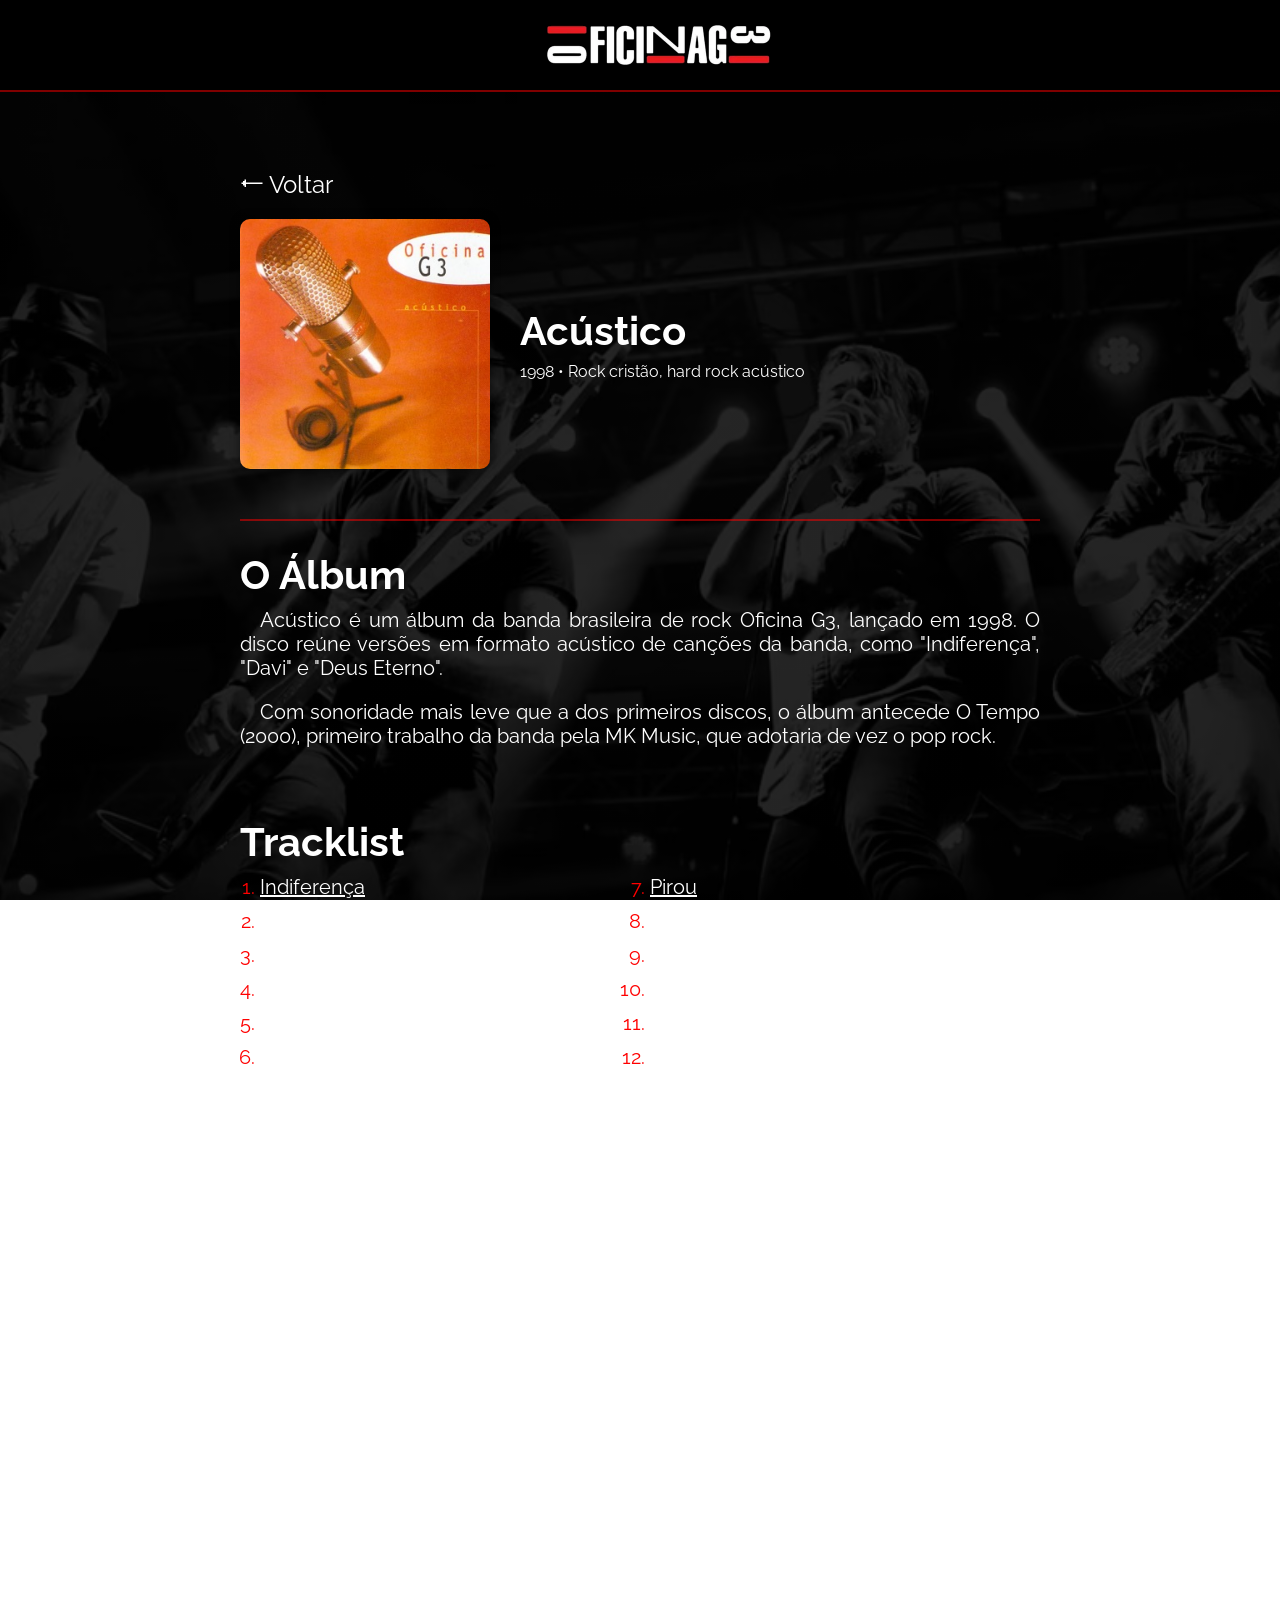
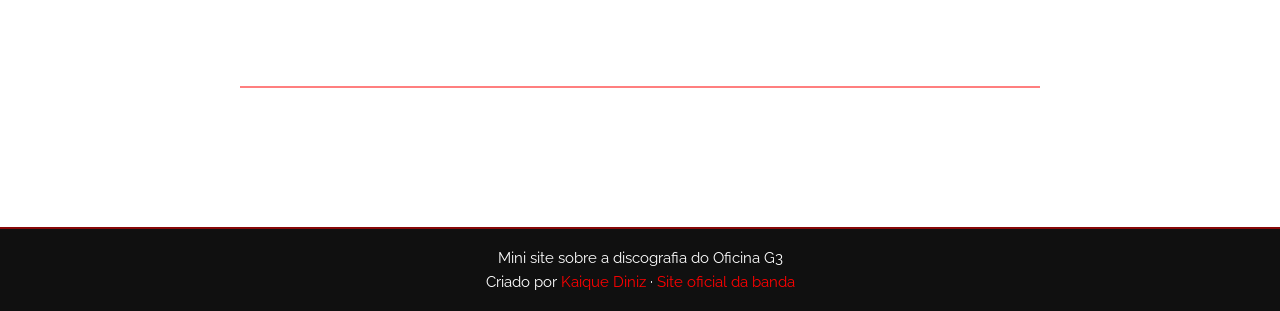
<file: pages/acustico.html>
<!DOCTYPE html>
<html lang="pt-br">

<head>
    <meta charset="UTF-8">
    <meta name="viewport" content="width=device-width, initial-scale=1.0">
    <meta name="description" content="Acústico (1998) - Oficina G3: sobre o álbum, tracklist e links para ouvir no Spotify e Apple Music.">
    <title>Acústico - Oficina G3</title>
    <link rel="icon" href="../images/logo.png">
    <link rel="stylesheet" href="../style/style.css">
</head>

<body>
    <header>
        <a href="../index.html"><img src="../images/logo.png" alt="logo"></a>
    </header>

    <main>
        <article>
            <section>
                <a href="../index.html" class="botao-voltar">⭠ Voltar</a>
                <div id="hero" class="hero">
                    <img src="../images/acustico-image.jpg" alt="Capa do álbum Acústico">
                    <div class="textos">
                        <h1>Acústico</h1>
                        <p>1998 • Rock cristão, hard rock acústico</p>
                    </div>
                </div>
                <hr>
            </section>

            <section id="descricao" class="descricao">
                <h2>O Álbum</h2>
                <div class="textos">
                    <p>Acústico é um álbum da banda brasileira de rock Oficina G3, lançado em 1998. O disco reúne versões em formato acústico de canções da banda, como "Indiferença", "Davi" e "Deus Eterno".</p>
                    <p>Com sonoridade mais leve que a dos primeiros discos, o álbum antecede O Tempo (2000), primeiro trabalho da banda pela MK Music, que adotaria de vez o pop rock.</p>
                </div>
            </section>

            <section id="tracklist" class="tracklist">
                <h2>Tracklist</h2>
                <ol>
                    <li>Indiferença</li>
                    <li>Quem</li>
                    <li>Davi</li>
                    <li>Naves Imperiais</li>
                    <li>Mi Pastor</li>
                    <li>Autor da Vida</li>
                    <li>Pirou</li>
                    <li>Espelhos Mágicos</li>
                    <li>Profecias</li>
                    <li>Más Que Vencedores</li>
                    <li>Cante</li>
                    <li>Deus Eterno</li>
                </ol>
            </section>

            <section id="streamings" class="streamings">
                <h2>Ouça Agora</h2>
                <div class="iframes">
                    <iframe data-testid="embed-iframe" style="border-radius:12px; padding: 20px;"
                        src="https://open.spotify.com/embed/album/4ID3vugS3zMmytBek4WxYV?utm_source=generator"
                        width="330px" height="450px" frameBorder="0" allowfullscreen=""
                        allow="autoplay; clipboard-write; encrypted-media; fullscreen; picture-in-picture"
                        loading="lazy"></iframe>
                    <iframe allow="autoplay *; encrypted-media *; fullscreen *; clipboard-write" frameborder="0"
                        height="450px"
                        style="width:100%;max-width:330px;overflow:hidden;border-radius:10px; padding: 20px;"
                        sandbox="allow-forms allow-popups allow-same-origin allow-scripts allow-storage-access-by-user-activation allow-top-navigation-by-user-activation"
                        src="https://embed.music.apple.com/br/album/ac%C3%BAstico/1360433439"></iframe>
                </div>
            </section>

            <nav class="navegacao" aria-label="Navegar entre álbuns">
                <a href="indiferenca.html">⭠ Indiferença</a>
                <a href="o-tempo.html">O Tempo ⭢</a>
            </nav>
        </article>
    </main>

    <footer>
        <p>Mini site sobre a discografia do Oficina G3</p>
        <p>Criado por <a href="https://github.com/kaiquednzz">Kaique Diniz</a> · <a target="_blank" rel="noopener" href="https://oficinag3.com.br">Site oficial da banda</a></p>
    </footer>
</body>

</html>
</file>
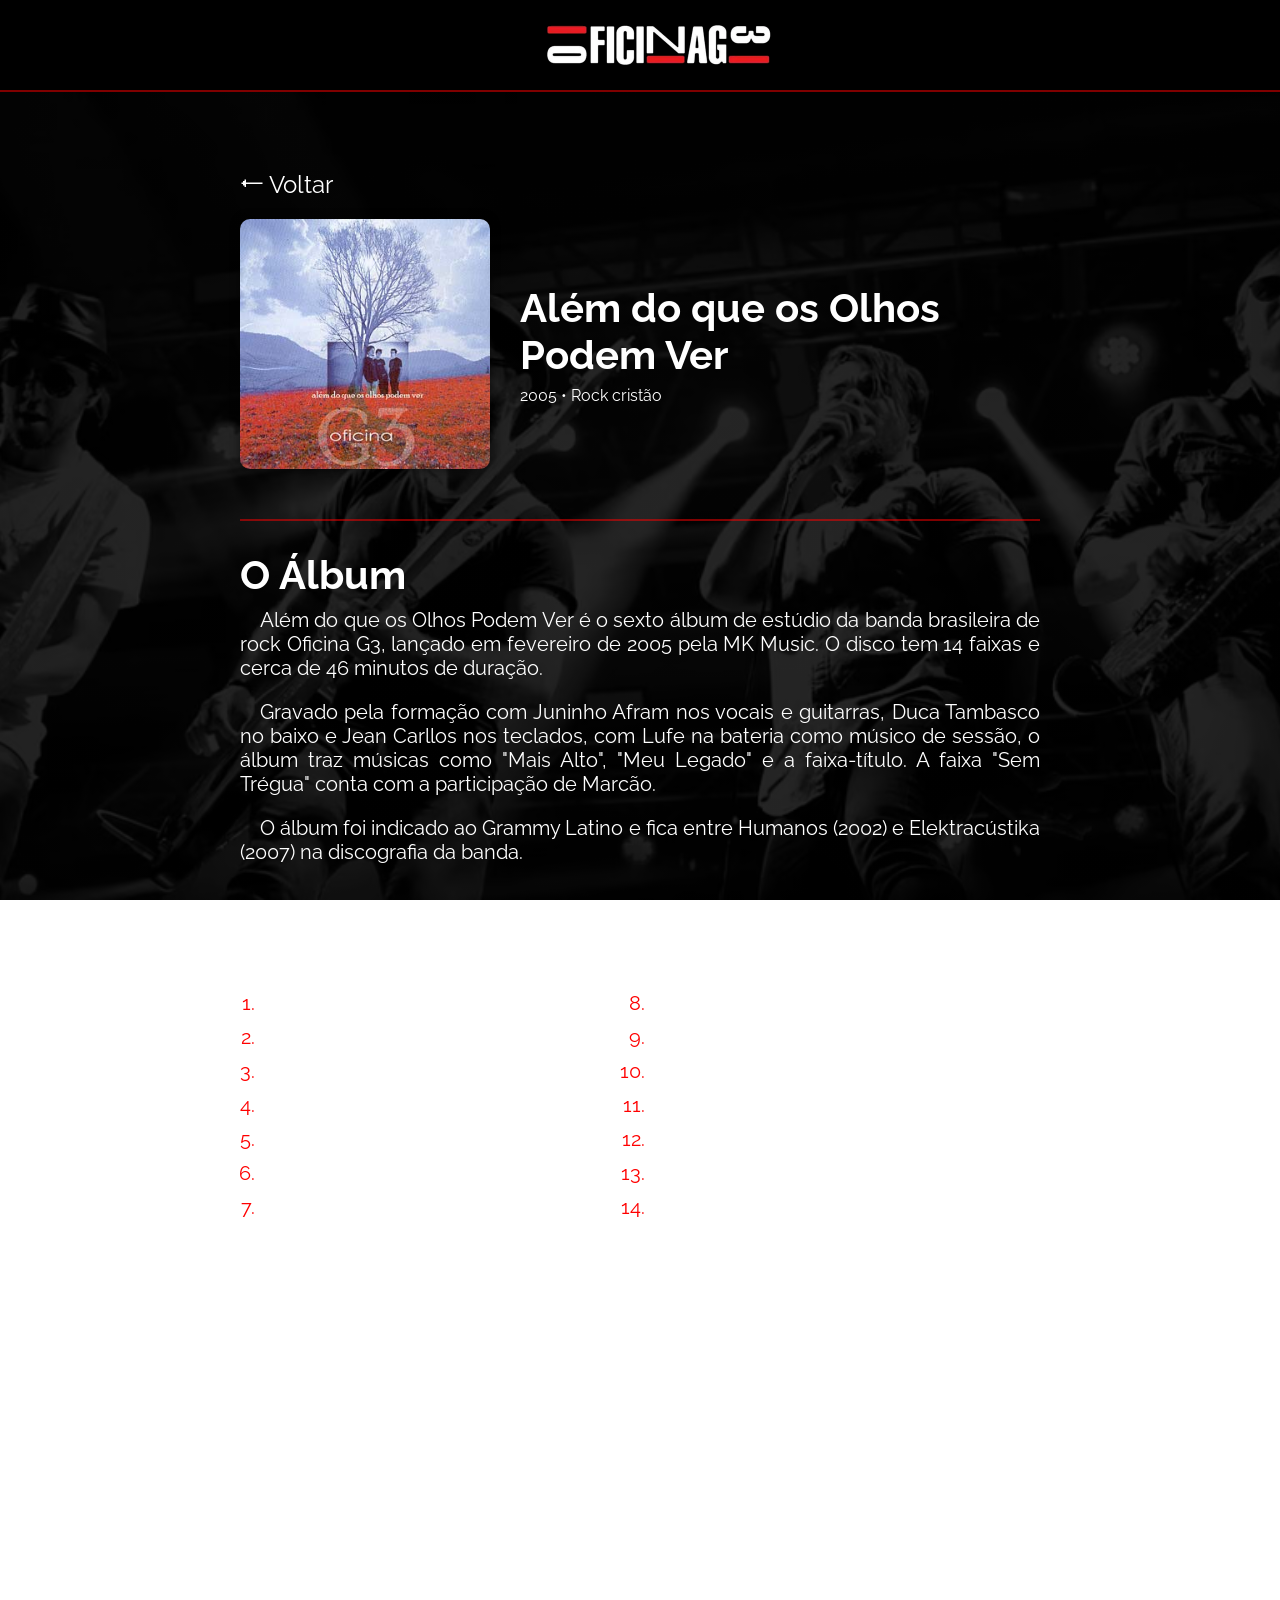
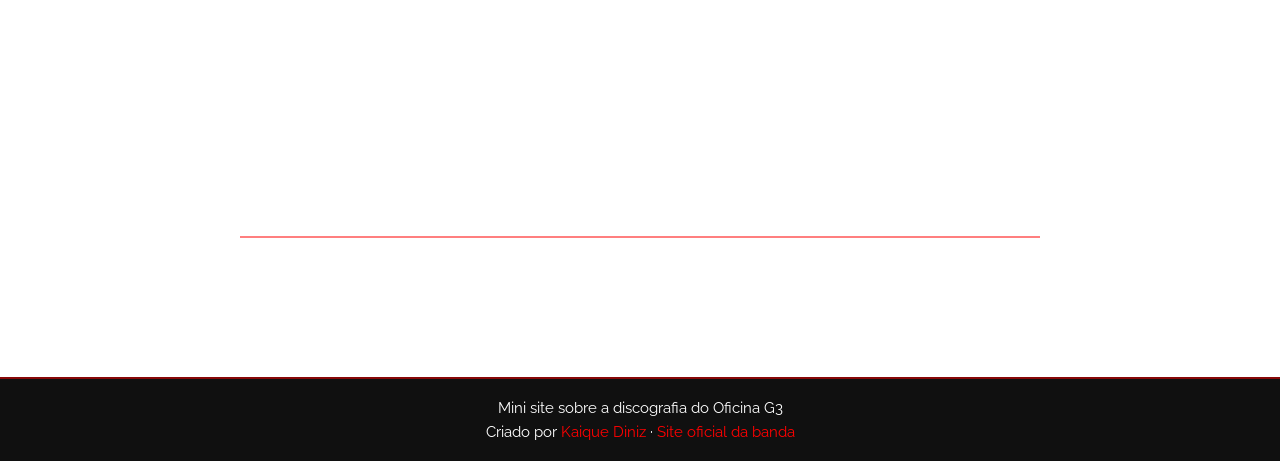
<file: pages/alem-do-que-os-olhos.html>
<!DOCTYPE html>
<html lang="pt-br">

<head>
    <meta charset="UTF-8">
    <meta name="viewport" content="width=device-width, initial-scale=1.0">
    <meta name="description" content="Além do que os Olhos Podem Ver (2005) - Oficina G3: sobre o álbum, tracklist e links para ouvir no Spotify e Apple Music.">
    <title>Além do que os Olhos Podem Ver - Oficina G3</title>
    <link rel="icon" href="../images/logo.png">
    <link rel="stylesheet" href="../style/style.css">
</head>

<body>
    <header>
        <a href="../index.html"><img src="../images/logo.png" alt="logo"></a>
    </header>

    <main>
        <article>
            <section>
                <a href="../index.html" class="botao-voltar">⭠ Voltar</a>
                <div id="hero" class="hero">
                    <img src="../images/alem-do-que-os-olhos-image.jpg" alt="Capa do álbum Além do que os Olhos Podem Ver">
                    <div class="textos">
                        <h1>Além do que os Olhos Podem Ver</h1>
                        <p>2005 • Rock cristão</p>
                    </div>
                </div>
                <hr>
            </section>

            <section id="descricao" class="descricao">
                <h2>O Álbum</h2>
                <div class="textos">
                    <p>Além do que os Olhos Podem Ver é o sexto álbum de estúdio da banda brasileira de rock Oficina G3, lançado em fevereiro de 2005 pela MK Music. O disco tem 14 faixas e cerca de 46 minutos de duração.</p>
                    <p>Gravado pela formação com Juninho Afram nos vocais e guitarras, Duca Tambasco no baixo e Jean Carllos nos teclados, com Lufe na bateria como músico de sessão, o álbum traz músicas como "Mais Alto", "Meu Legado" e a faixa-título. A faixa "Sem Trégua" conta com a participação de Marcão.</p>
                    <p>O álbum foi indicado ao Grammy Latino e fica entre Humanos (2002) e Elektracústika (2007) na discografia da banda.</p>
                </div>
            </section>

            <section id="tracklist" class="tracklist">
                <h2>Tracklist</h2>
                <ol>
                    <li>Introdução</li>
                    <li>Mais Alto</li>
                    <li>Réu ou Juiz</li>
                    <li>Meu Legado</li>
                    <li>Através da Porta</li>
                    <li>Além do que os Olhos Podem Ver</li>
                    <li>A Lição</li>
                    <li>O Fim é Só o Começo</li>
                    <li>Lugar Melhor</li>
                    <li>Amanhã</li>
                    <li>Sem Trégua</li>
                    <li>De Olhos Fechados</li>
                    <li>Ver Acontecer</li>
                    <li>Queria Te Dizer</li>
                </ol>
            </section>

            <section id="streamings" class="streamings">
                <h2>Ouça Agora</h2>
                <div class="iframes">
                    <iframe data-testid="embed-iframe" style="border-radius:12px; padding: 20px;"
                        src="https://open.spotify.com/embed/album/5gixMR2tl2rMH8RTknzUGX?utm_source=generator"
                        width="330px" height="450px" frameBorder="0" allowfullscreen=""
                        allow="autoplay; clipboard-write; encrypted-media; fullscreen; picture-in-picture"
                        loading="lazy"></iframe>
                    <iframe allow="autoplay *; encrypted-media *; fullscreen *; clipboard-write" frameborder="0"
                        height="450px"
                        style="width:100%;max-width:330px;overflow:hidden;border-radius:10px; padding: 20px;"
                        sandbox="allow-forms allow-popups allow-same-origin allow-scripts allow-storage-access-by-user-activation allow-top-navigation-by-user-activation"
                        src="https://embed.music.apple.com/br/album/al%C3%A9m-do-que-os-olhos-podem-ver/1287332246"></iframe>
                </div>
            </section>

            <nav class="navegacao" aria-label="Navegar entre álbuns">
                <a href="humanos.html">⭠ Humanos</a>
                <a href="elektracustica.html">Elektracustika ⭢</a>
            </nav>
        </article>
    </main>

    <footer>
        <p>Mini site sobre a discografia do Oficina G3</p>
        <p>Criado por <a href="https://github.com/kaiquednzz">Kaique Diniz</a> · <a target="_blank" rel="noopener" href="https://oficinag3.com.br">Site oficial da banda</a></p>
    </footer>
</body>

</html>
</file>
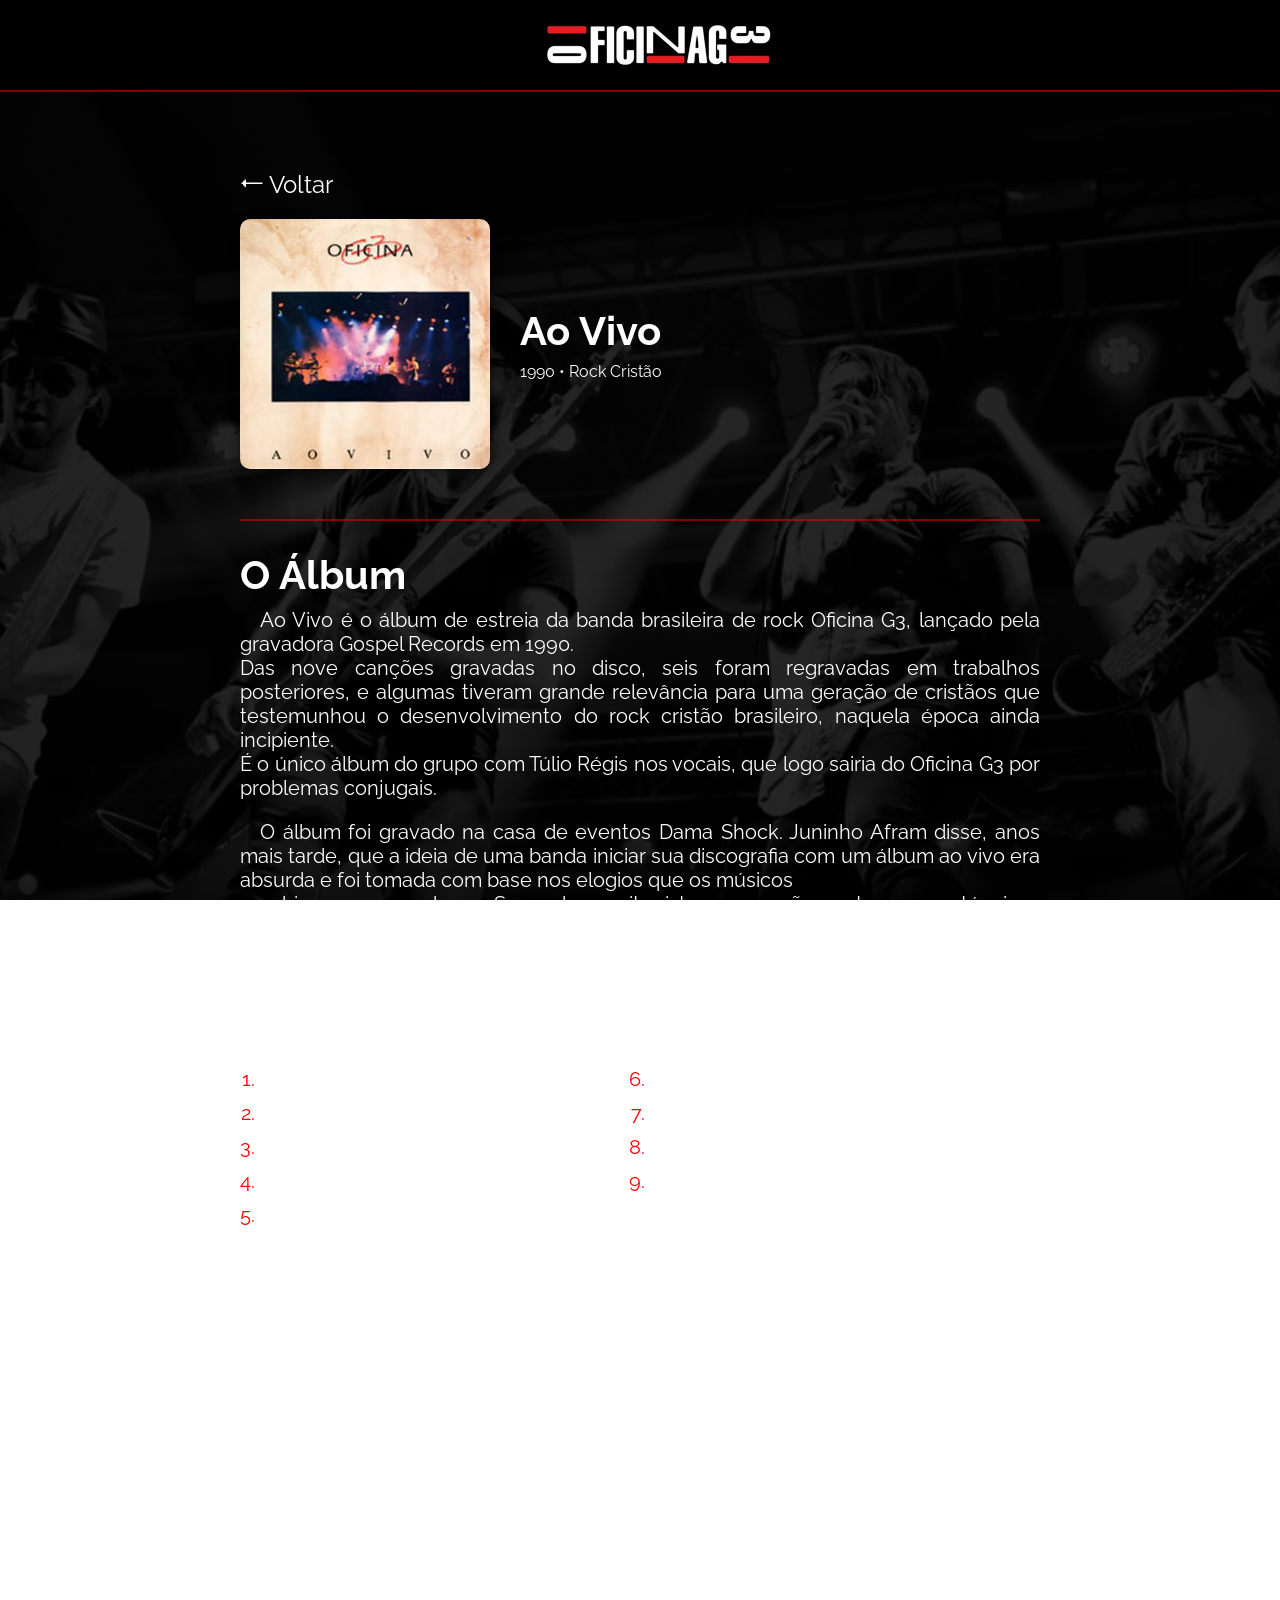
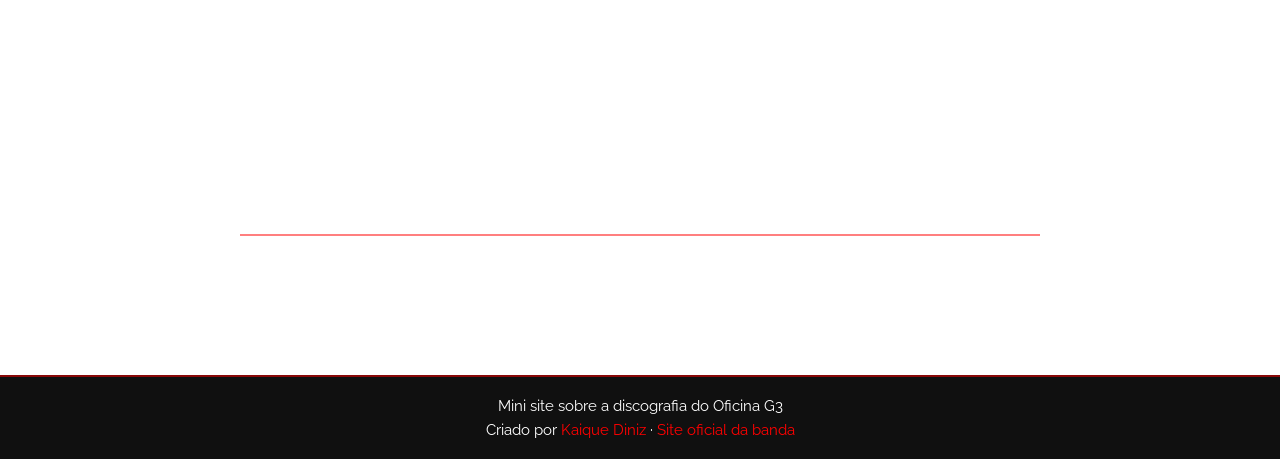
<file: pages/ao-vivo.html>
<!DOCTYPE html>
<html lang="pt-br">

<head>
    <meta charset="UTF-8">
    <meta name="viewport" content="width=device-width, initial-scale=1.0">
    <meta name="description" content="Ao Vivo (1990) - Oficina G3: sobre o álbum, tracklist e links para ouvir no Spotify e Apple Music.">
    <title>Ao Vivo</title>
    <link rel="icon" href="../images/logo.png">
    <link rel="stylesheet" href="../style/style.css">
</head>

<body>
    <header>
        <a href="../index.html"><img src="../images/logo.png" alt="logo"></a>
    </header>

    <main>
        <article>
            <section>
                <a href="../index.html" class="botao-voltar">⭠ Voltar</a>
                <div id="hero" class="hero">
                    <img src="../images/ao-vivo-image.jpg" alt="Capa do álbum Ao Vivo">
                    <div class="textos">
                        <h1>Ao Vivo</h1>
                        <p>1990 • Rock Cristão</p>
                    </div>
                </div>
                <hr>
            </section>

            <section id="descricao" class="descricao">
                <h2>O Álbum</h2>
                <div class="textos">
                    <p>
                        Ao Vivo é o álbum de estreia da banda brasileira de rock Oficina G3, lançado pela gravadora
                        Gospel
                        Records em 1990. <br> Das nove canções gravadas no disco, seis foram regravadas em trabalhos
                        posteriores, e algumas tiveram grande relevância para uma geração de cristãos que testemunhou o
                        desenvolvimento do rock cristão brasileiro, naquela época ainda incipiente. <br>
                        É o único álbum do grupo com Túlio Régis nos vocais, que logo sairia do Oficina G3 por problemas
                        conjugais.
                    </p>
                    <p>
                        O álbum foi gravado na casa de eventos Dama Shock. Juninho Afram disse, anos mais tarde, que a
                        ideia de uma banda iniciar sua discografia com um álbum ao vivo era absurda e foi tomada com
                        base nos elogios que os músicos <br> recebiam em seus shows. Segundo o guitarrista, a gravação
                        conteve erros técnicos que acabaram permanecendo em sua versão final.
                    </p>
                </div>
            </section>

            <section id="tracklist" class="tracklist">
                <h2>Tracklist</h2>
                <ol>
                    <li>Naves Imperiais</li>
                    <li>Farol</li>
                    <li>Bom É Louvar</li>
                    <li>Comunicação</li>
                    <li>Magia Alguma</li>
                    <li>Cante</li>
                    <li>Viver por Fé</li>
                    <li>Você Pirou</li>
                    <li>Parar e Pensar</li>
                </ol>
            </section>

            <section id="streamings" class="streamings">
                <h2>Ouça Agora</h2>
                <div class="iframes">
                    <iframe data-testid="embed-iframe" style="border-radius:12px; padding: 20px;"
                        src="https://open.spotify.com/embed/album/7ImoZWr79FRptD4nFBdzU3?utm_source=generator"
                        width="330px" height="450px" frameBorder="0" allowfullscreen=""
                        allow="autoplay; clipboard-write; encrypted-media; fullscreen; picture-in-picture"
                        loading="lazy"></iframe>
                    <iframe allow="autoplay *; encrypted-media *; fullscreen *; clipboard-write" frameborder="0"
                        height="450px"
                        style="width:100%;max-width:330px;overflow:hidden;border-radius:10px; padding: 20px;"
                        sandbox="allow-forms allow-popups allow-same-origin allow-scripts allow-storage-access-by-user-activation allow-top-navigation-by-user-activation"
                        src="https://embed.music.apple.com/br/album/ao-vivo/1535068015"></iframe>
                </div>
            </section>

            <nav class="navegacao" aria-label="Navegar entre álbuns">
                <span></span>
                <a href="nada-e-velho.html">Nada é Tão Novo, Nada é Tão Velho ⭢</a>
            </nav>
        </article>
    </main>

    <footer>
        <p>Mini site sobre a discografia do Oficina G3</p>
        <p>Criado por <a href="https://github.com/kaiquednzz">Kaique Diniz</a> · <a target="_blank" rel="noopener" href="https://oficinag3.com.br">Site oficial da banda</a></p>
    </footer>
</body>

</html>
</file>
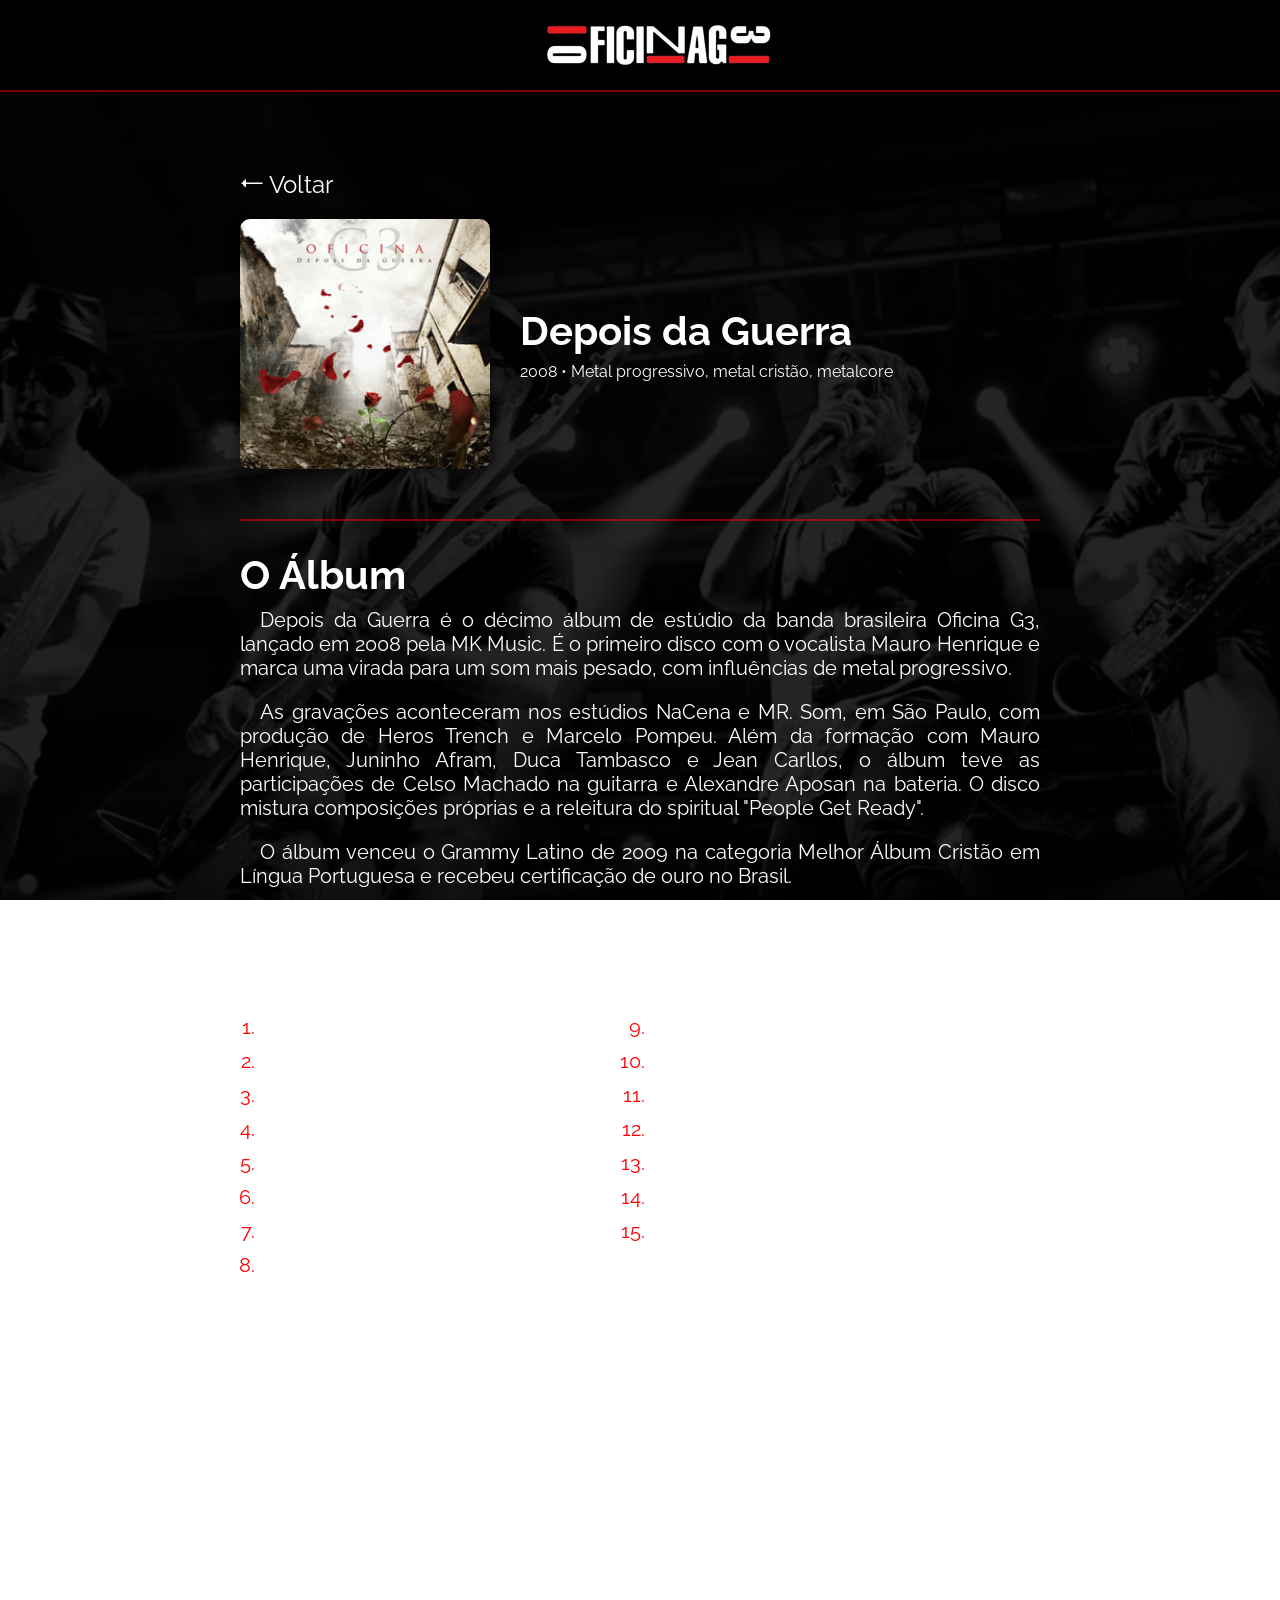
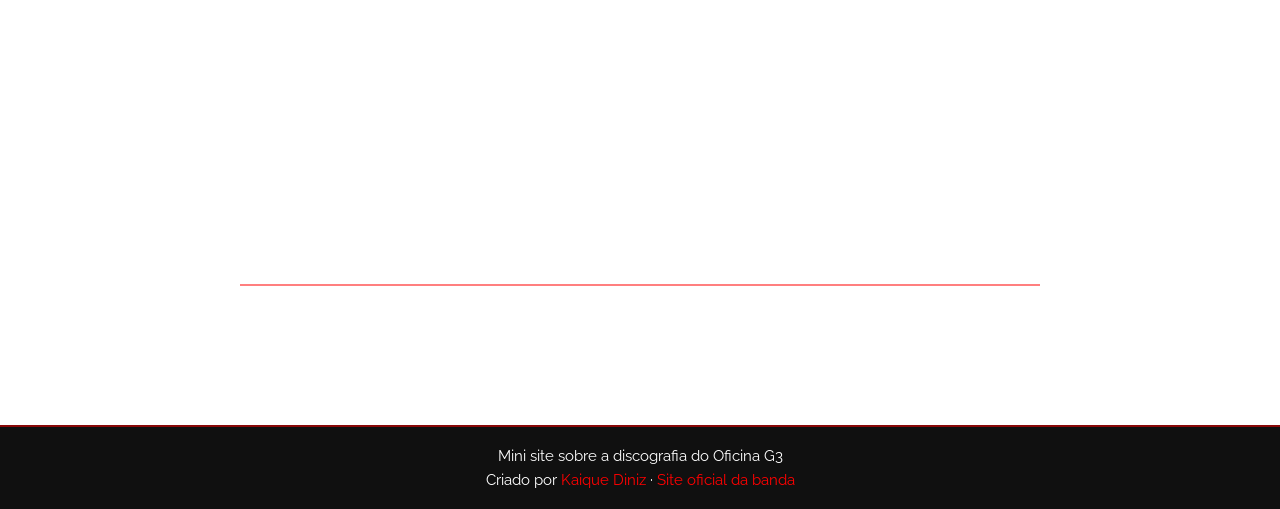
<file: pages/depois-da-guerra.html>
<!DOCTYPE html>
<html lang="pt-br">

<head>
    <meta charset="UTF-8">
    <meta name="viewport" content="width=device-width, initial-scale=1.0">
    <meta name="description" content="Depois da Guerra (2008) - Oficina G3: sobre o álbum, tracklist e links para ouvir no Spotify e Apple Music.">
    <title>Depois da Guerra - Oficina G3</title>
    <link rel="icon" href="../images/logo.png">
    <link rel="stylesheet" href="../style/style.css">
</head>

<body>
    <header>
        <a href="../index.html"><img src="../images/logo.png" alt="logo"></a>
    </header>

    <main>
        <article>
            <section>
                <a href="../index.html" class="botao-voltar">⭠ Voltar</a>
                <div id="hero" class="hero">
                    <img src="../images/depois-da-guerra-image.jpg" alt="Capa do álbum Depois da Guerra">
                    <div class="textos">
                        <h1>Depois da Guerra</h1>
                        <p>2008 • Metal progressivo, metal cristão, metalcore</p>
                    </div>
                </div>
                <hr>
            </section>

            <section id="descricao" class="descricao">
                <h2>O Álbum</h2>
                <div class="textos">
                    <p>Depois da Guerra é o décimo álbum de estúdio da banda brasileira Oficina G3, lançado em 2008 pela MK Music. É o primeiro disco com o vocalista Mauro Henrique e marca uma virada para um som mais pesado, com influências de metal progressivo.</p>
                    <p>As gravações aconteceram nos estúdios NaCena e MR. Som, em São Paulo, com produção de Heros Trench e Marcelo Pompeu. Além da formação com Mauro Henrique, Juninho Afram, Duca Tambasco e Jean Carllos, o álbum teve as participações de Celso Machado na guitarra e Alexandre Aposan na bateria. O disco mistura composições próprias e a releitura do spiritual "People Get Ready".</p>
                    <p>O álbum venceu o Grammy Latino de 2009 na categoria Melhor Álbum Cristão em Língua Portuguesa e recebeu certificação de ouro no Brasil.</p>
                </div>
            </section>

            <section id="tracklist" class="tracklist">
                <h2>Tracklist</h2>
                <ol>
                    <li>D.A.G</li>
                    <li>Meus Próprios Meios</li>
                    <li>Eu Sou</li>
                    <li>Meus Passos</li>
                    <li>Continuar</li>
                    <li>De Joelhos</li>
                    <li>Tua Mão</li>
                    <li>Muros</li>
                    <li>Depois da Guerra</li>
                    <li>A Ele</li>
                    <li>Incondicional</li>
                    <li>Obediência</li>
                    <li>Better</li>
                    <li>People Get Ready</li>
                    <li>Inconditional</li>
                </ol>
            </section>

            <section id="streamings" class="streamings">
                <h2>Ouça Agora</h2>
                <div class="iframes">
                    <iframe data-testid="embed-iframe" style="border-radius:12px; padding: 20px;"
                        src="https://open.spotify.com/embed/album/4f6A5nAkktN7JooQRqCmWs?utm_source=generator"
                        width="330px" height="450px" frameBorder="0" allowfullscreen=""
                        allow="autoplay; clipboard-write; encrypted-media; fullscreen; picture-in-picture"
                        loading="lazy"></iframe>
                    <iframe allow="autoplay *; encrypted-media *; fullscreen *; clipboard-write" frameborder="0"
                        height="450px"
                        style="width:100%;max-width:330px;overflow:hidden;border-radius:10px; padding: 20px;"
                        sandbox="allow-forms allow-popups allow-same-origin allow-scripts allow-storage-access-by-user-activation allow-top-navigation-by-user-activation"
                        src="https://embed.music.apple.com/br/album/depois-da-guerra/1287329875"></iframe>
                </div>
            </section>

            <nav class="navegacao" aria-label="Navegar entre álbuns">
                <a href="elektracustica.html">⭠ Elektracustika</a>
                <a href="h&b.html">Histórias e Bicicletas ⭢</a>
            </nav>
        </article>
    </main>

    <footer>
        <p>Mini site sobre a discografia do Oficina G3</p>
        <p>Criado por <a href="https://github.com/kaiquednzz">Kaique Diniz</a> · <a target="_blank" rel="noopener" href="https://oficinag3.com.br">Site oficial da banda</a></p>
    </footer>
</body>

</html>
</file>
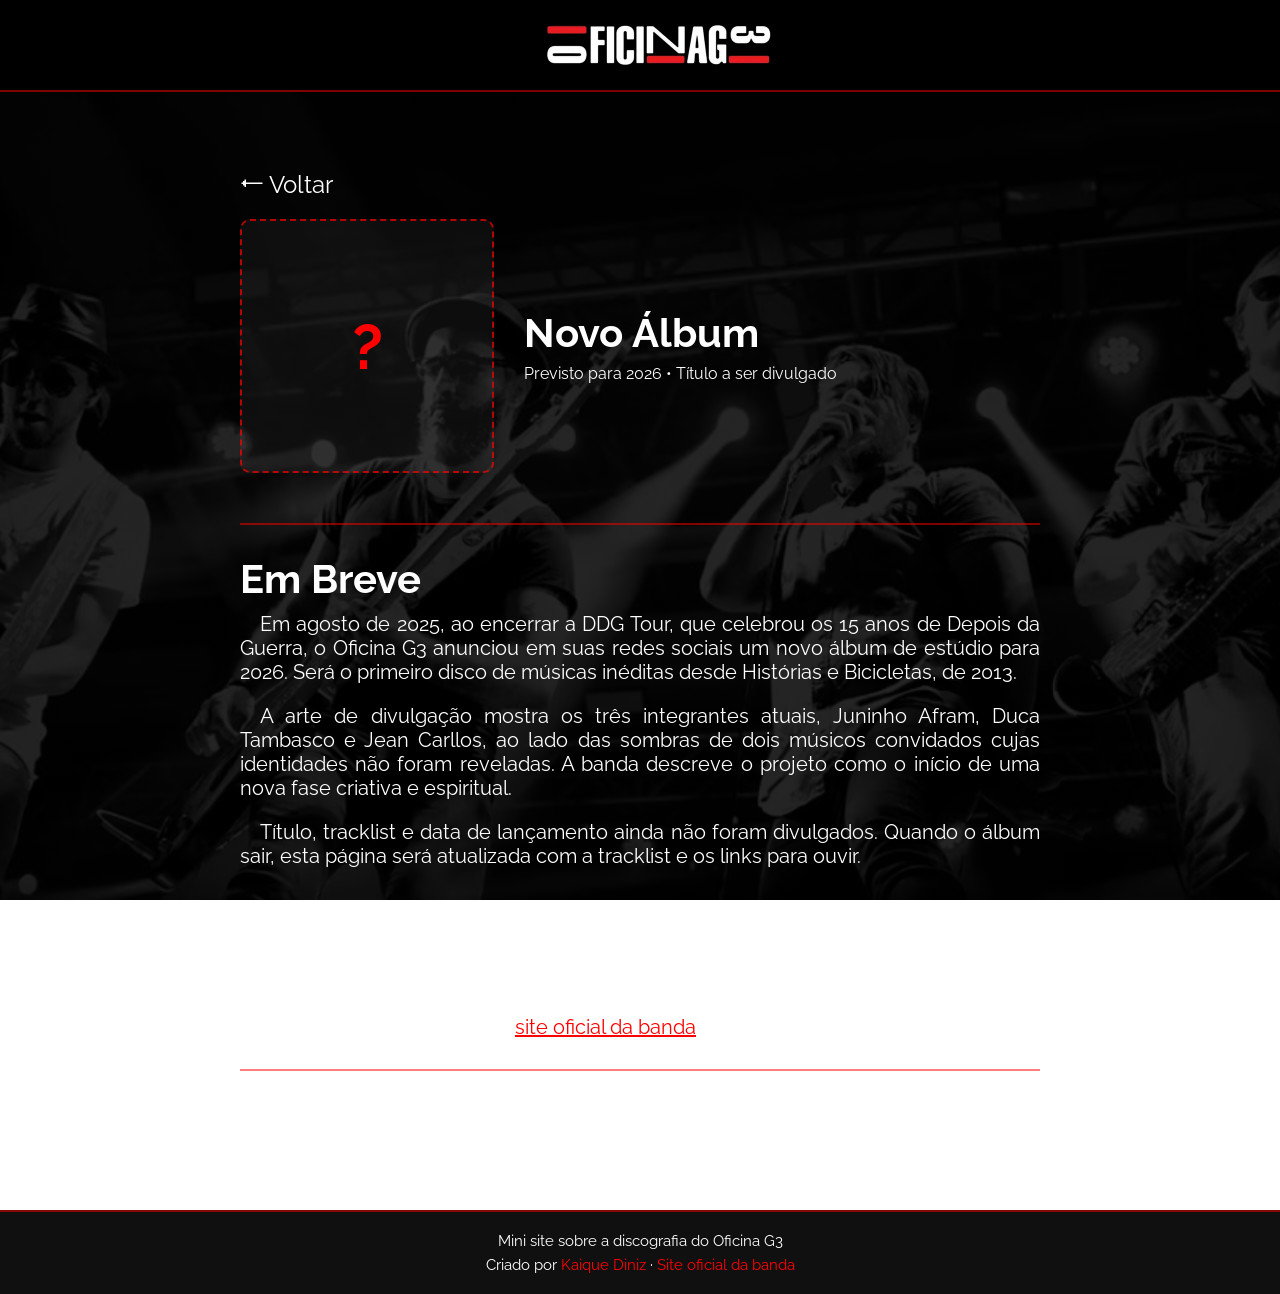
<file: pages/em-breve.html>
<!DOCTYPE html>
<html lang="pt-br">

<head>
    <meta charset="UTF-8">
    <meta name="viewport" content="width=device-width, initial-scale=1.0">
    <meta name="description" content="O novo álbum do Oficina G3, previsto para 2026: o primeiro disco de músicas autorais desde Histórias e Bicicletas (2013).">
    <title>Novo Álbum - Oficina G3</title>
    <link rel="icon" href="../images/logo.png">
    <link rel="stylesheet" href="../style/style.css">
</head>

<body>
    <header>
        <a href="../index.html"><img src="../images/logo.png" alt="logo"></a>
    </header>

    <main>
        <article>
            <section>
                <a href="../index.html" class="botao-voltar">⭠ Voltar</a>
                <div id="hero" class="hero">
                    <div class="capa-breve" role="img" aria-label="Capa ainda não divulgada">?</div>
                    <div class="textos">
                        <h1>Novo Álbum</h1>
                        <p>Previsto para 2026 • Título a ser divulgado</p>
                    </div>
                </div>
                <hr>
            </section>

            <section id="descricao" class="descricao">
                <h2>Em Breve</h2>
                <div class="textos">
                    <p>
                        Em agosto de 2025, ao encerrar a DDG Tour, que celebrou os 15 anos de Depois da Guerra, o Oficina G3 anunciou em suas redes sociais um novo álbum de estúdio para 2026. Será o primeiro disco de músicas inéditas desde Histórias e Bicicletas, de 2013.
                    </p>
                    <p>
                        A arte de divulgação mostra os três integrantes atuais, Juninho Afram, Duca Tambasco e Jean Carllos, ao lado das sombras de dois músicos convidados cujas identidades não foram reveladas. A banda descreve o projeto como o início de uma nova fase criativa e espiritual.
                    </p>
                    <p>
                        Título, tracklist e data de lançamento ainda não foram divulgados. Quando o álbum sair, esta página será atualizada com a tracklist e os links para ouvir.
                    </p>
                </div>
            </section>

            <section id="streamings" class="streamings">
                <h2>Fique de Olho</h2>
                <p class="aviso">Acompanhe as novidades no <a target="_blank" rel="noopener" href="https://oficinag3.com.br">site oficial da banda</a>.</p>
            </section>

            <nav class="navegacao" aria-label="Navegar entre álbuns">
                <a href="h&b.html">⭠ Histórias e Bicicletas</a>
                <span></span>
            </nav>
        </article>
    </main>

    <footer>
        <p>Mini site sobre a discografia do Oficina G3</p>
        <p>Criado por <a href="https://github.com/kaiquednzz">Kaique Diniz</a> · <a target="_blank" rel="noopener" href="https://oficinag3.com.br">Site oficial da banda</a></p>
    </footer>
</body>

</html>
</file>
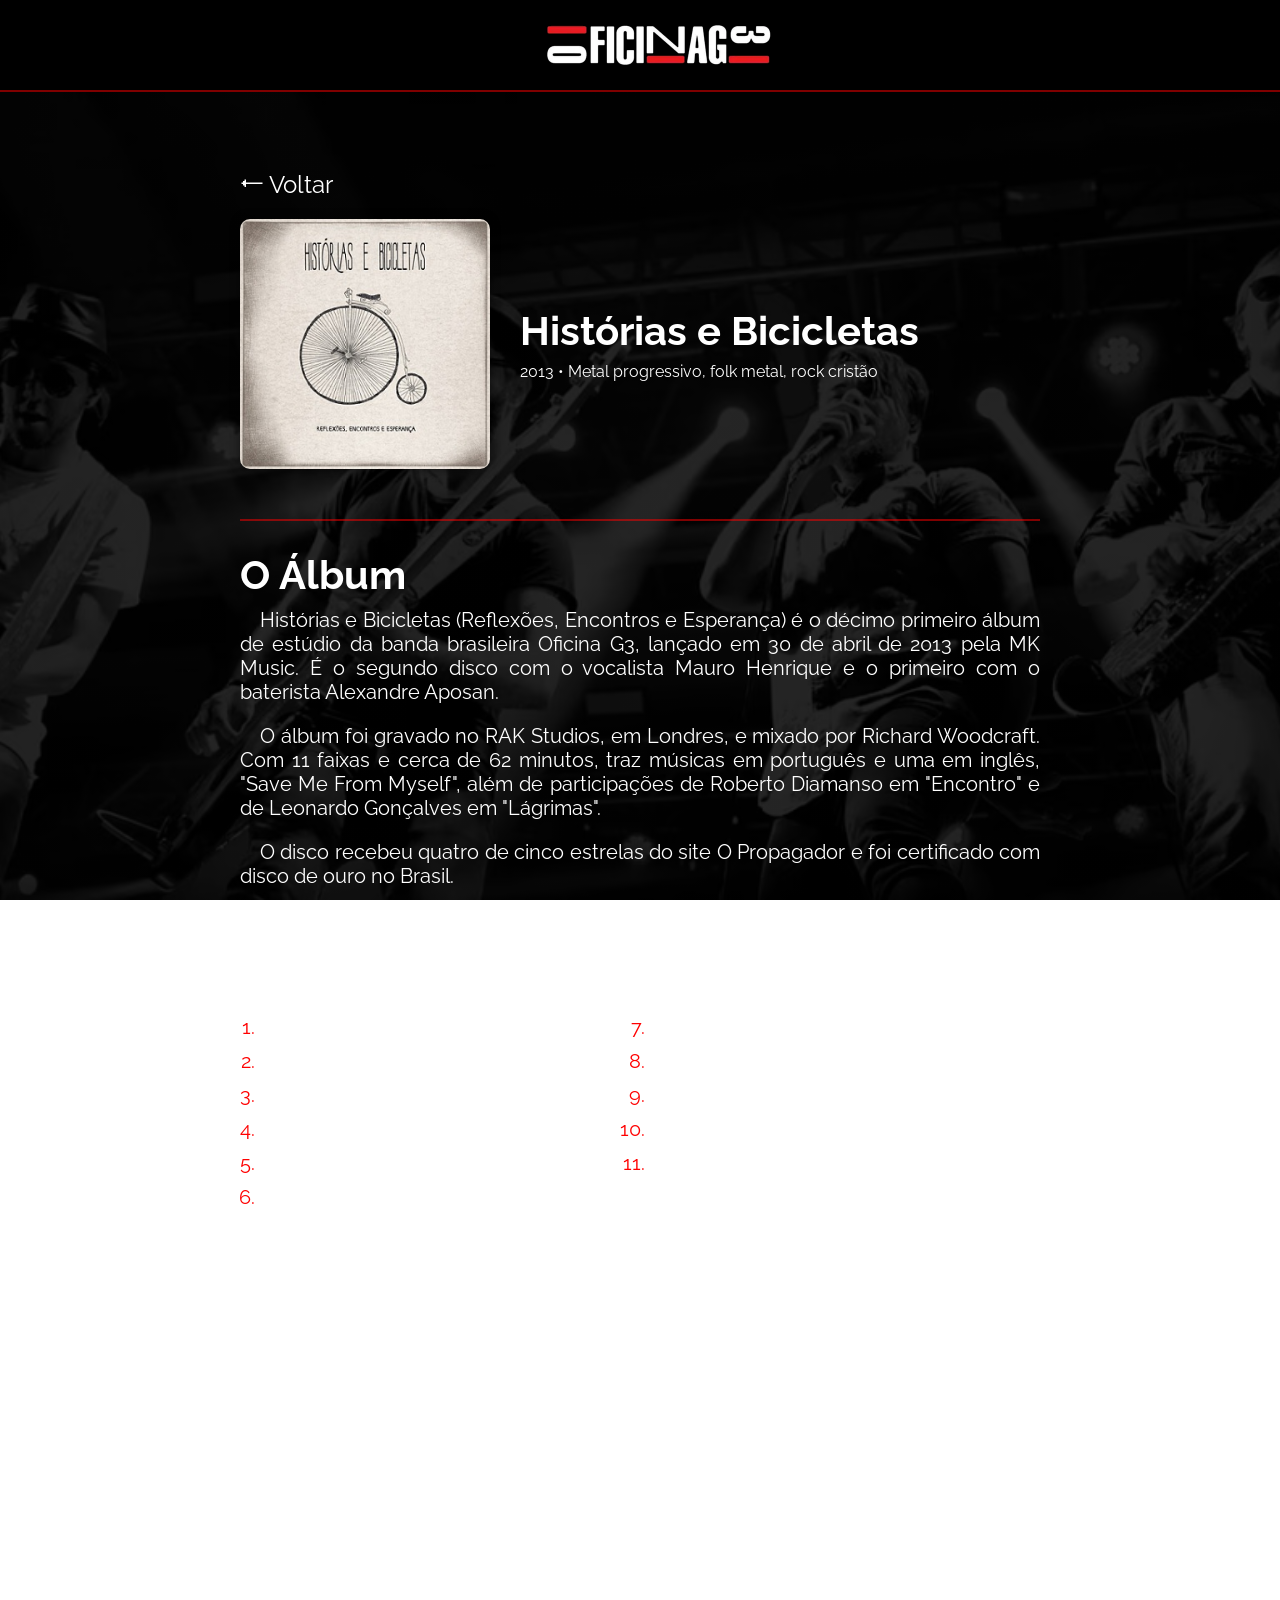
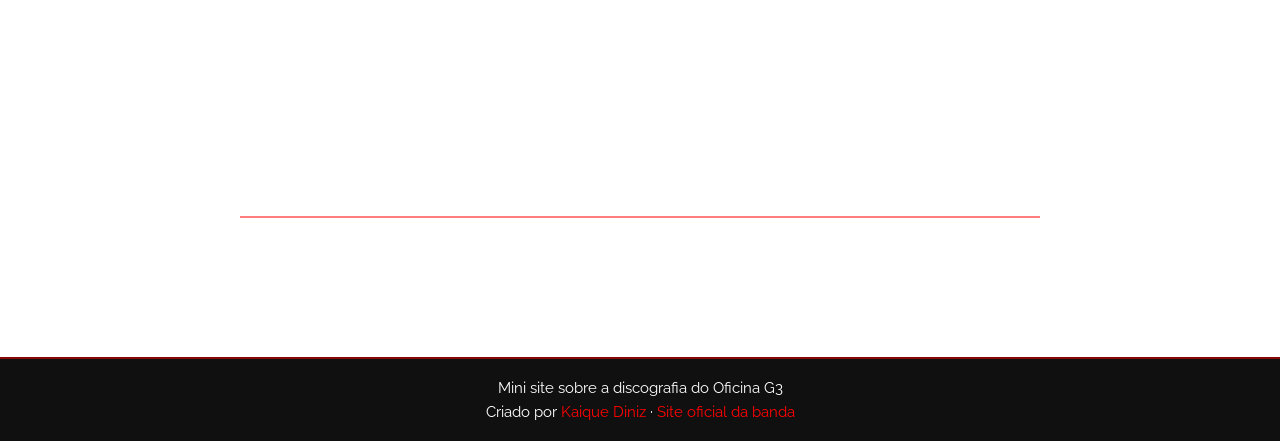
<file: pages/h&b.html>
<!DOCTYPE html>
<html lang="pt-br">

<head>
    <meta charset="UTF-8">
    <meta name="viewport" content="width=device-width, initial-scale=1.0">
    <meta name="description" content="Histórias e Bicicletas (2013) - Oficina G3: sobre o álbum, tracklist e links para ouvir no Spotify e Apple Music.">
    <title>Histórias e Bicicletas - Oficina G3</title>
    <link rel="icon" href="../images/logo.png">
    <link rel="stylesheet" href="../style/style.css">
</head>

<body>
    <header>
        <a href="../index.html"><img src="../images/logo.png" alt="logo"></a>
    </header>

    <main>
        <article>
            <section>
                <a href="../index.html" class="botao-voltar">⭠ Voltar</a>
                <div id="hero" class="hero">
                    <img src="../images/historias-e-bicicletas-image.jpg" alt="Capa do álbum Histórias e Bicicletas">
                    <div class="textos">
                        <h1>Histórias e Bicicletas</h1>
                        <p>2013 • Metal progressivo, folk metal, rock cristão</p>
                    </div>
                </div>
                <hr>
            </section>

            <section id="descricao" class="descricao">
                <h2>O Álbum</h2>
                <div class="textos">
                    <p>Histórias e Bicicletas (Reflexões, Encontros e Esperança) é o décimo primeiro álbum de estúdio da banda brasileira Oficina G3, lançado em 30 de abril de 2013 pela MK Music. É o segundo disco com o vocalista Mauro Henrique e o primeiro com o baterista Alexandre Aposan.</p>
                    <p>O álbum foi gravado no RAK Studios, em Londres, e mixado por Richard Woodcraft. Com 11 faixas e cerca de 62 minutos, traz músicas em português e uma em inglês, "Save Me From Myself", além de participações de Roberto Diamanso em "Encontro" e de Leonardo Gonçalves em "Lágrimas".</p>
                    <p>O disco recebeu quatro de cinco estrelas do site O Propagador e foi certificado com disco de ouro no Brasil.</p>
                </div>
            </section>

            <section id="tracklist" class="tracklist">
                <h2>Tracklist</h2>
                <ol>
                    <li>Diz</li>
                    <li>Água Viva</li>
                    <li>Encontro</li>
                    <li>Confiar</li>
                    <li>Não Ser</li>
                    <li>Compartilhar</li>
                    <li>Descanso</li>
                    <li>Aos Pés da Cruz</li>
                    <li>Sou Eu</li>
                    <li>Lágrimas</li>
                    <li>Save Me From Myself</li>
                </ol>
            </section>

            <section id="streamings" class="streamings">
                <h2>Ouça Agora</h2>
                <div class="iframes">
                    <iframe data-testid="embed-iframe" style="border-radius:12px; padding: 20px;"
                        src="https://open.spotify.com/embed/album/4JQYqu6oRSh7pEj2YS4Ggc?utm_source=generator"
                        width="330px" height="450px" frameBorder="0" allowfullscreen=""
                        allow="autoplay; clipboard-write; encrypted-media; fullscreen; picture-in-picture"
                        loading="lazy"></iframe>
                    <iframe allow="autoplay *; encrypted-media *; fullscreen *; clipboard-write" frameborder="0"
                        height="450px"
                        style="width:100%;max-width:330px;overflow:hidden;border-radius:10px; padding: 20px;"
                        sandbox="allow-forms allow-popups allow-same-origin allow-scripts allow-storage-access-by-user-activation allow-top-navigation-by-user-activation"
                        src="https://embed.music.apple.com/br/album/hist%C3%B3rias-e-bicicletas/1325357768"></iframe>
                </div>
            </section>

            <nav class="navegacao" aria-label="Navegar entre álbuns">
                <a href="depois-da-guerra.html">⭠ Depois da Guerra</a>
                <a href="em-breve.html">Novo álbum ⭢</a>
            </nav>
        </article>
    </main>

    <footer>
        <p>Mini site sobre a discografia do Oficina G3</p>
        <p>Criado por <a href="https://github.com/kaiquednzz">Kaique Diniz</a> · <a target="_blank" rel="noopener" href="https://oficinag3.com.br">Site oficial da banda</a></p>
    </footer>
</body>

</html>
</file>
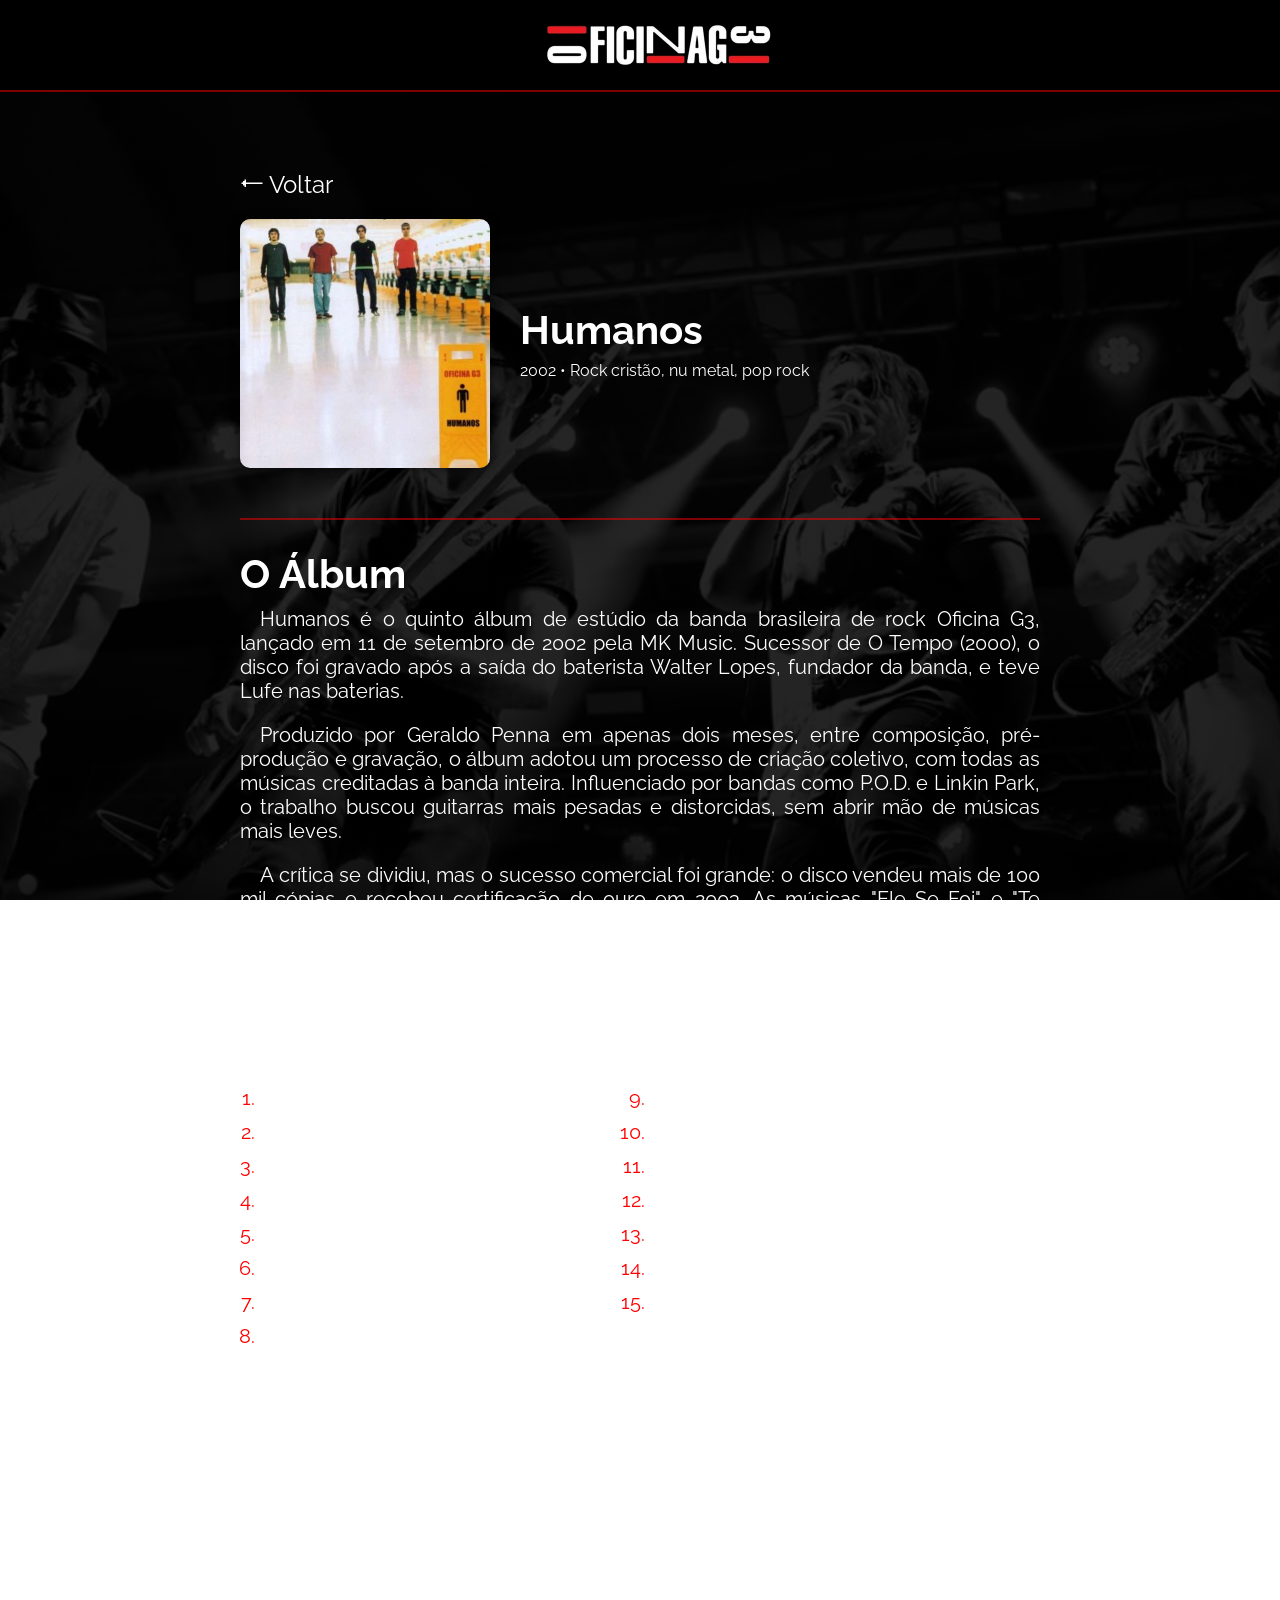
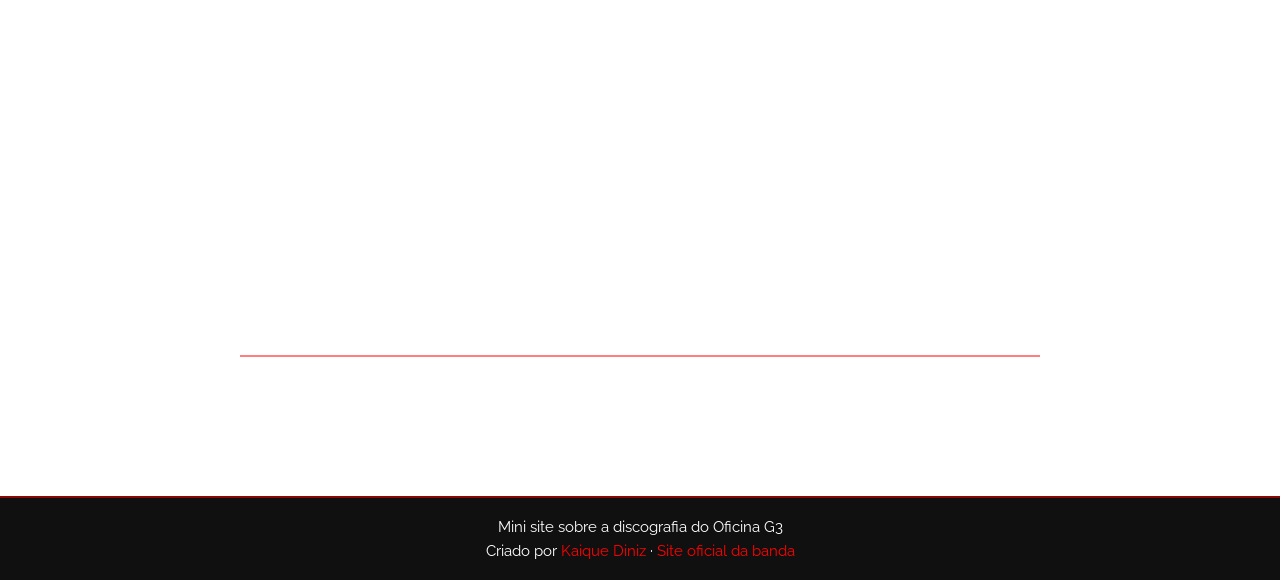
<file: pages/humanos.html>
<!DOCTYPE html>
<html lang="pt-br">

<head>
    <meta charset="UTF-8">
    <meta name="viewport" content="width=device-width, initial-scale=1.0">
    <meta name="description" content="Humanos (2002) - Oficina G3: sobre o álbum, tracklist e links para ouvir no Spotify e Apple Music.">
    <title>Humanos - Oficina G3</title>
    <link rel="icon" href="../images/logo.png">
    <link rel="stylesheet" href="../style/style.css">
</head>

<body>
    <header>
        <a href="../index.html"><img src="../images/logo.png" alt="logo"></a>
    </header>

    <main>
        <article>
            <section>
                <a href="../index.html" class="botao-voltar">⭠ Voltar</a>
                <div id="hero" class="hero">
                    <img src="../images/humanos-image.jpg" alt="Capa do álbum Humanos">
                    <div class="textos">
                        <h1>Humanos</h1>
                        <p>2002 • Rock cristão, nu metal, pop rock</p>
                    </div>
                </div>
                <hr>
            </section>

            <section id="descricao" class="descricao">
                <h2>O Álbum</h2>
                <div class="textos">
                    <p>Humanos é o quinto álbum de estúdio da banda brasileira de rock Oficina G3, lançado em 11 de setembro de 2002 pela MK Music. Sucessor de O Tempo (2000), o disco foi gravado após a saída do baterista Walter Lopes, fundador da banda, e teve Lufe nas baterias.</p>
                    <p>Produzido por Geraldo Penna em apenas dois meses, entre composição, pré-produção e gravação, o álbum adotou um processo de criação coletivo, com todas as músicas creditadas à banda inteira. Influenciado por bandas como P.O.D. e Linkin Park, o trabalho buscou guitarras mais pesadas e distorcidas, sem abrir mão de músicas mais leves.</p>
                    <p>A crítica se dividiu, mas o sucesso comercial foi grande: o disco vendeu mais de 100 mil cópias e recebeu certificação de ouro em 2003. As músicas "Ele Se Foi" e "Te Escolhi" ganharam videoclipes e, junto com "Até Quando?" e "Onde Está?", estão entre os maiores sucessos da banda.</p>
                </div>
            </section>

            <section id="tracklist" class="tracklist">
                <h2>Tracklist</h2>
                <ol>
                    <li>Pulso</li>
                    <li>Onde Está?</li>
                    <li>Apostasia</li>
                    <li>Te Escolhi</li>
                    <li>Eu Sei</li>
                    <li>Ele Se Foi</li>
                    <li>Criação</li>
                    <li>Don't Give Up</li>
                    <li>Memórias</li>
                    <li>Minha Luta</li>
                    <li>Simples</li>
                    <li>Até Quando?</li>
                    <li>Desculpas</li>
                    <li>Pra Você</li>
                    <li>O Teu Amor</li>
                </ol>
            </section>

            <section id="streamings" class="streamings">
                <h2>Ouça Agora</h2>
                <div class="iframes">
                    <iframe data-testid="embed-iframe" style="border-radius:12px; padding: 20px;"
                        src="https://open.spotify.com/embed/album/6ibQ2dPhN2XvcFtycPAH7B?utm_source=generator"
                        width="330px" height="450px" frameBorder="0" allowfullscreen=""
                        allow="autoplay; clipboard-write; encrypted-media; fullscreen; picture-in-picture"
                        loading="lazy"></iframe>
                    <iframe allow="autoplay *; encrypted-media *; fullscreen *; clipboard-write" frameborder="0"
                        height="450px"
                        style="width:100%;max-width:330px;overflow:hidden;border-radius:10px; padding: 20px;"
                        sandbox="allow-forms allow-popups allow-same-origin allow-scripts allow-storage-access-by-user-activation allow-top-navigation-by-user-activation"
                        src="https://embed.music.apple.com/br/album/humanos/1287339595"></iframe>
                </div>
            </section>

            <nav class="navegacao" aria-label="Navegar entre álbuns">
                <a href="o-tempo.html">⭠ O Tempo</a>
                <a href="alem-do-que-os-olhos.html">Além do que os Olhos Podem Ver ⭢</a>
            </nav>
        </article>
    </main>

    <footer>
        <p>Mini site sobre a discografia do Oficina G3</p>
        <p>Criado por <a href="https://github.com/kaiquednzz">Kaique Diniz</a> · <a target="_blank" rel="noopener" href="https://oficinag3.com.br">Site oficial da banda</a></p>
    </footer>
</body>

</html>
</file>
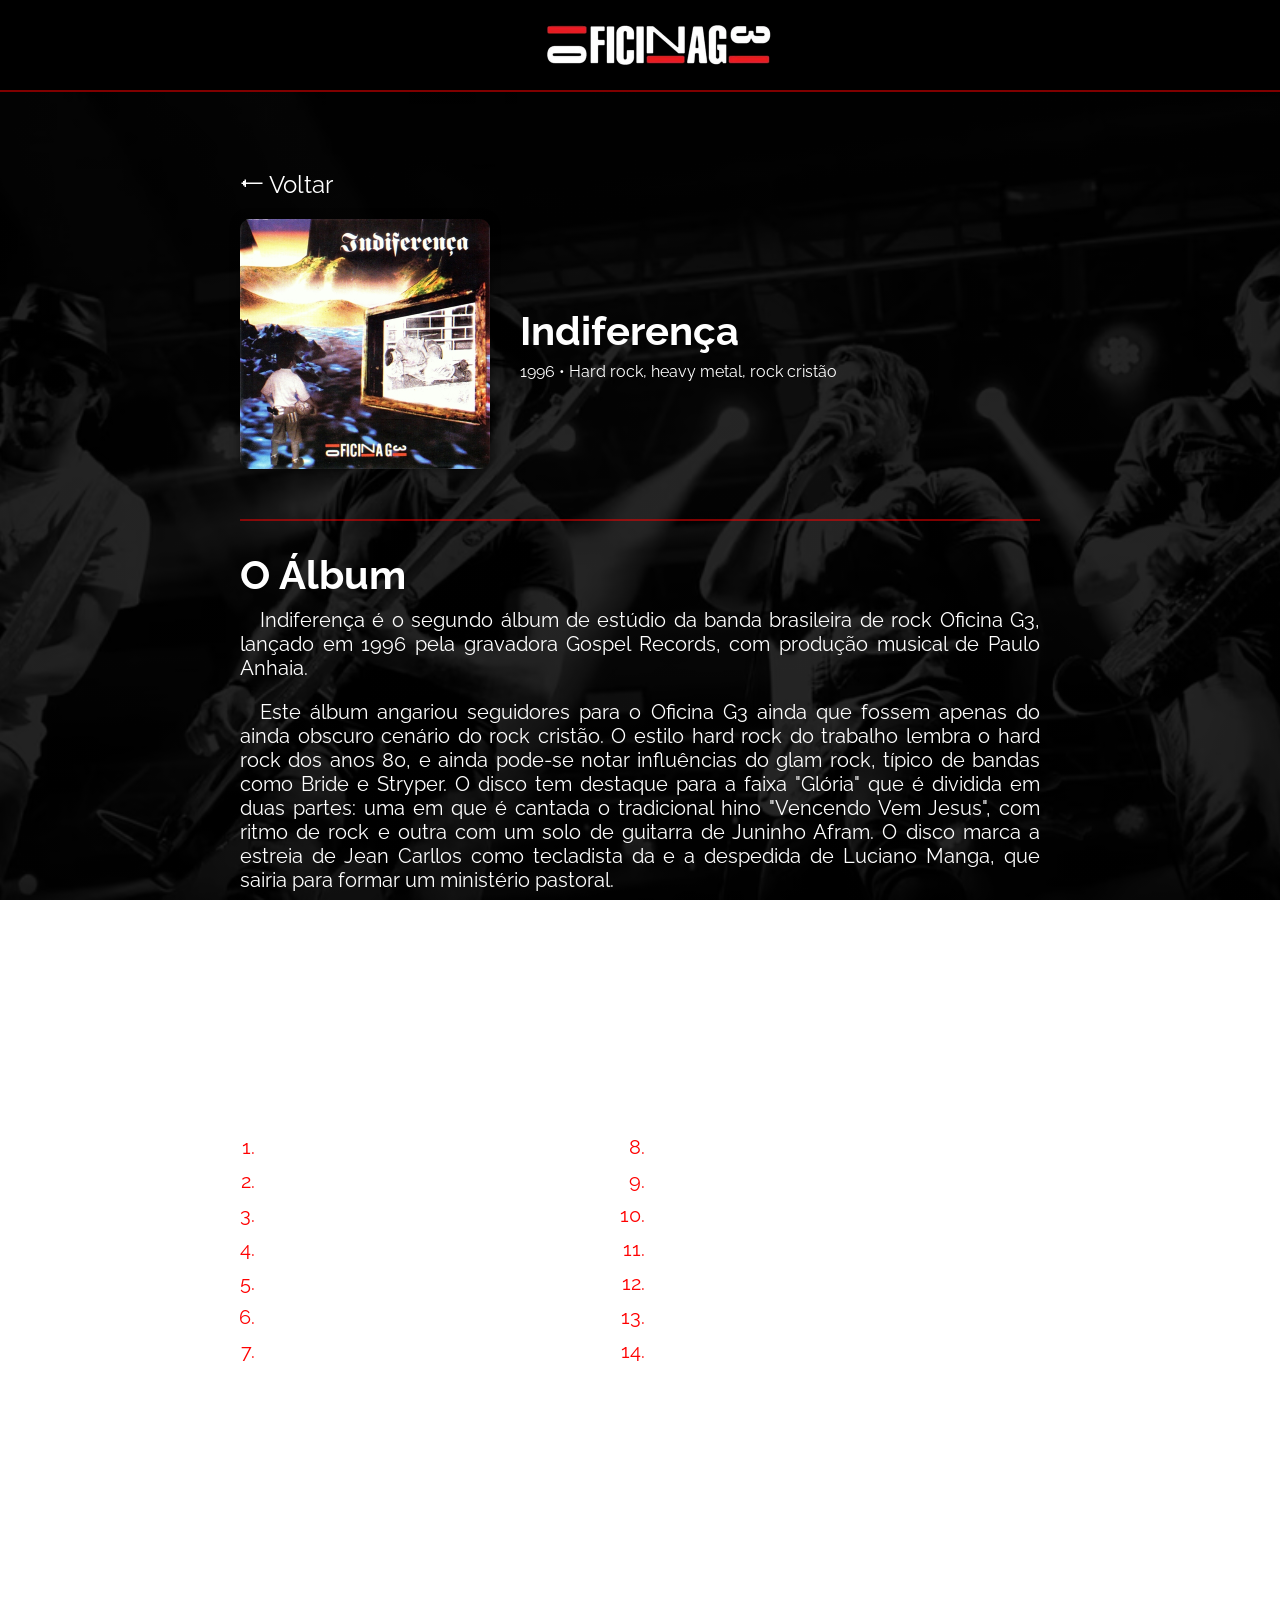
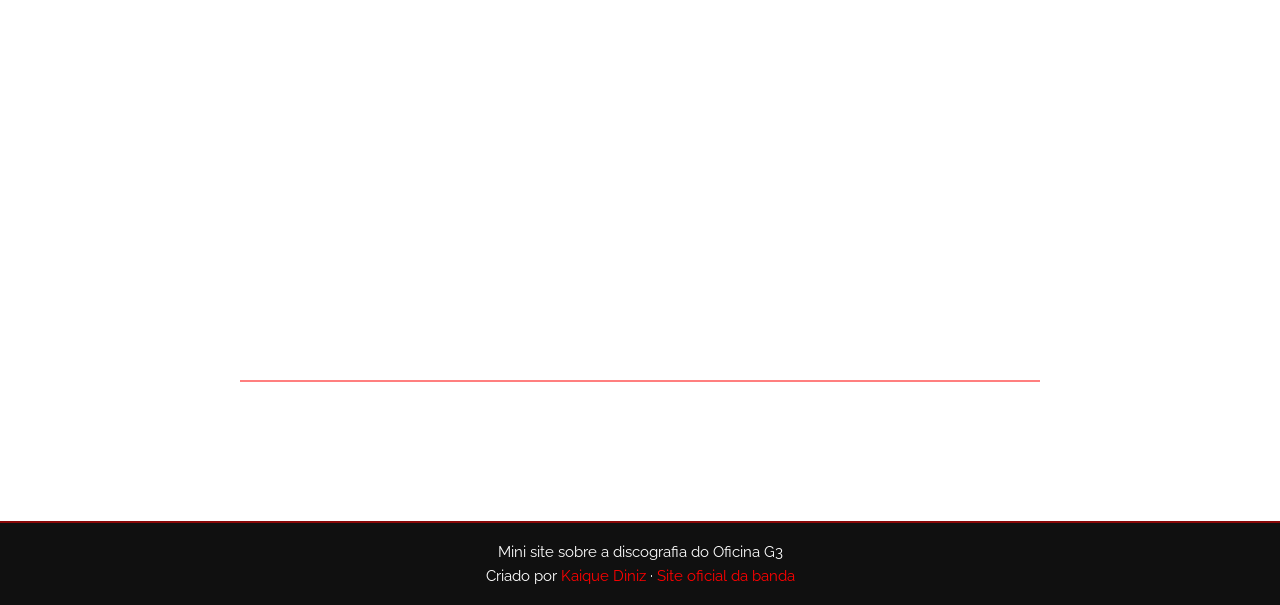
<file: pages/indiferenca.html>
<!DOCTYPE html>
<html lang="pt-br">

<head>
    <meta charset="UTF-8">
    <meta name="viewport" content="width=device-width, initial-scale=1.0">
    <meta name="description" content="Indiferença (1996) - Oficina G3: sobre o álbum, tracklist e links para ouvir no Spotify e Apple Music.">
    <title>Ao Vivo</title>
    <link rel="icon" href="../images/logo.png">
    <link rel="stylesheet" href="../style/style.css">
</head>

<body>
    <header>
        <a href="../index.html"><img src="../images/logo.png" alt="logo"></a>
    </header>

    <main>
        <article>
            <section>
                <a href="../index.html" class="botao-voltar">⭠ Voltar</a>
                <div id="hero" class="hero">
                    <img src="../images/indifecenca-image.jpg" alt="Capa do álbum Indiferença">
                    <div class="textos">
                        <h1>Indiferença</h1>
                        <p>1996 • Hard rock, heavy metal, rock cristão</p>
                    </div>
                </div>
                <hr>
            </section>

            <section id="descricao" class="descricao">
                <h2>O Álbum</h2>
                <div class="textos">
                    <p>
                        Indiferença é o segundo álbum de estúdio da banda brasileira de rock Oficina G3, lançado em 1996 pela gravadora Gospel Records, com produção musical de Paulo Anhaia.
                    </p>
                    <p>Este álbum angariou seguidores para o Oficina G3 ainda que fossem apenas do ainda obscuro cenário do rock cristão. O estilo hard rock do trabalho lembra o hard rock dos anos 80, e ainda pode-se notar influências do glam rock, típico de bandas como Bride e Stryper. O disco tem destaque para a faixa "Glória" que é dividida em duas partes: uma em que é cantada o tradicional hino "Vencendo Vem Jesus", com ritmo de rock e outra com um solo de guitarra de Juninho Afram. O disco marca a estreia de Jean Carllos como tecladista da e a despedida de Luciano Manga, que sairia para formar um ministério pastoral.</p>
                    <p>Um dos destaques de Indiferença foram as suas seções instrumentais. Duca estreou como compositor com o solo "Duca's Jam", enquanto Juninho Afram fez os solos de "Your Eyes II" e "Glória Inst.". Esta última ganhou notoriedade, ao longo do tempo, como um dos solos mais notórios da carreira de Afram.</p>
                </div>
            </section>

            <section id="tracklist" class="tracklist">
                <h2>Tracklist</h2>
                <ol>
                    <li>Davi</li>
                    <li>Fé</li>
                    <li>Magia Alguma</li>
                    <li>Glória</li>
                    <li>Profecias</li>
                    <li>Espelhos Mágicos</li>
                    <li>Novos Céus</li>
                    <li>Indiferença</li>
                    <li>Duca's Jam</li>
                    <li>Contra Cultura</li>
                    <li>Your Eyes</li>
                    <li>Your Eyes II</li>
                    <li>Não Temas</li>
                    <li>Rei de Salém</li>
                </ol>
            </section>

            <section id="streamings" class="streamings">
                <h2>Ouça Agora</h2>
                <div class="iframes">
                    <iframe data-testid="embed-iframe" style="border-radius:12px; padding: 20px;"
                        src="https://open.spotify.com/embed/album/700SlUhWoPITjlTiqSzbyx?utm_source=generator"
                        width="330px" height="450px" frameBorder="0" allowfullscreen=""
                        allow="autoplay; clipboard-write; encrypted-media; fullscreen; picture-in-picture"
                        loading="lazy"></iframe>
                    <iframe allow="autoplay *; encrypted-media *; fullscreen *; clipboard-write" frameborder="0"
                        height="450px"
                        style="width:100%;max-width:330px;overflow:hidden;border-radius:10px; padding: 20px;"
                        sandbox="allow-forms allow-popups allow-same-origin allow-scripts allow-storage-access-by-user-activation allow-top-navigation-by-user-activation"
                        src="https://embed.music.apple.com/br/album/indiferen%C3%A7a/1315272750"></iframe>
                </div>
            </section>

            <nav class="navegacao" aria-label="Navegar entre álbuns">
                <a href="nada-e-velho.html">⭠ Nada é Tão Novo, Nada é Tão Velho</a>
                <a href="acustico.html">Acústico ⭢</a>
            </nav>
        </article>
    </main>

    <footer>
        <p>Mini site sobre a discografia do Oficina G3</p>
        <p>Criado por <a href="https://github.com/kaiquednzz">Kaique Diniz</a> · <a target="_blank" rel="noopener" href="https://oficinag3.com.br">Site oficial da banda</a></p>
    </footer>
</body>

</html>
</file>
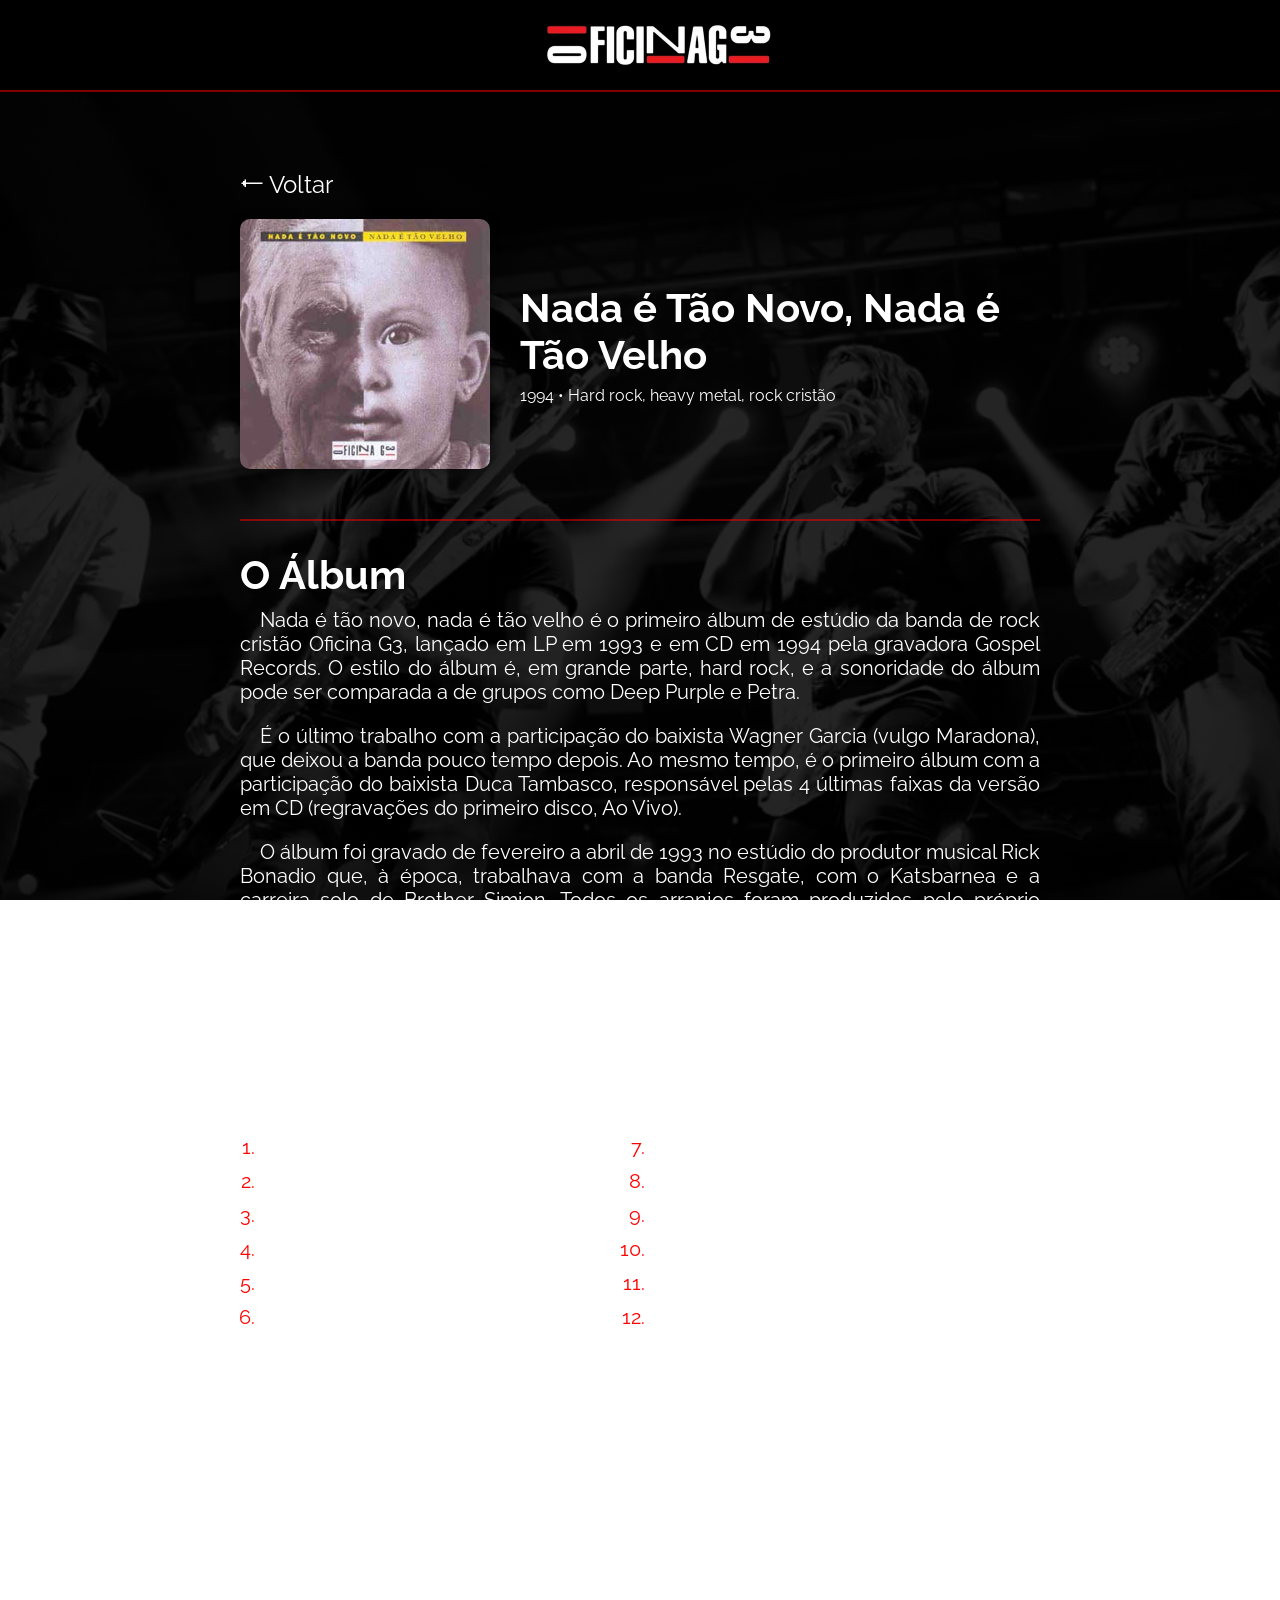
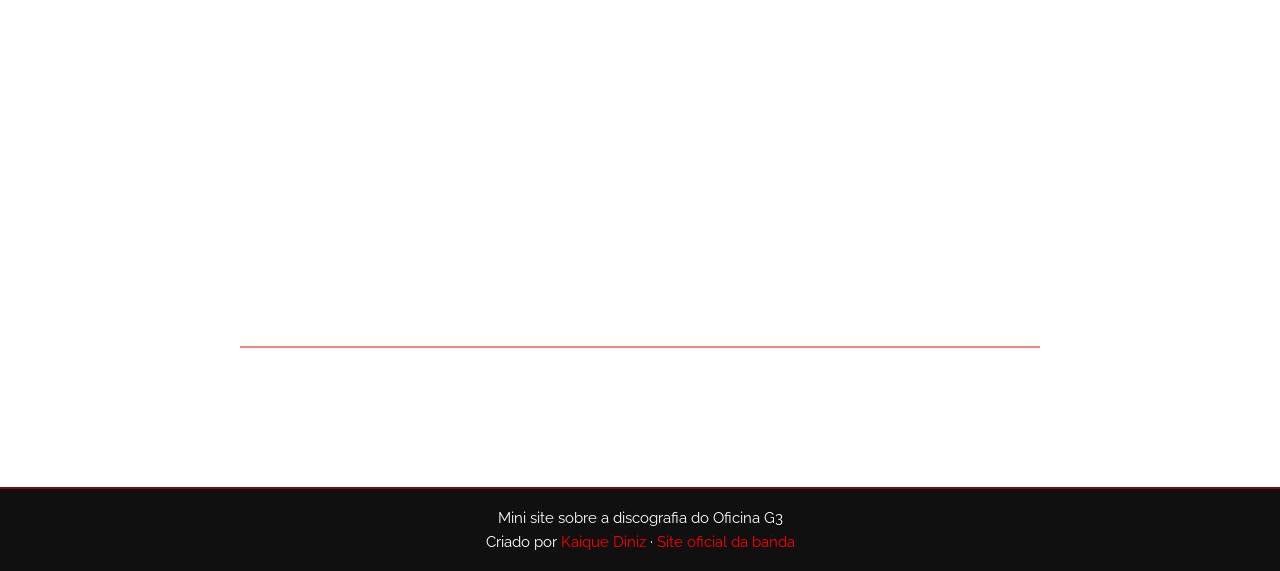
<file: pages/nada-e-velho.html>
<!DOCTYPE html>
<html lang="pt-br">

<head>
    <meta charset="UTF-8">
    <meta name="viewport" content="width=device-width, initial-scale=1.0">
    <meta name="description" content="Nada é Tão Novo, Nada é Tão Velho (1994) - Oficina G3: sobre o álbum, tracklist e links para ouvir no Spotify e Apple Music.">
    <title>Ao Vivo</title>
    <link rel="icon" href="../images/logo.png">
    <link rel="stylesheet" href="../style/style.css">
</head>

<body>
    <header>
        <a href="../index.html"><img src="../images/logo.png" alt="logo"></a>
    </header>

    <main>
        <article>
            <section>
                <a href="../index.html" class="botao-voltar">⭠ Voltar</a>
                <div id="hero" class="hero">
                    <img src="../images/nada-e-velho-image.jpg" alt="Capa do álbum Nada é Tão Novo, Nada é Tão Velho">
                    <div class="textos">
                        <h1>Nada é Tão Novo, Nada é Tão Velho</h1>
                        <p>1994 • Hard rock, heavy metal, rock cristão</p>
                    </div>
                </div>
                <hr>
            </section>

            <section id="descricao" class="descricao">
                <h2>O Álbum</h2>
                <div class="textos">
                    <p>
                        Nada é tão novo, nada é tão velho é o primeiro álbum de estúdio da banda de rock cristão Oficina
                        G3, lançado em LP em 1993 e em CD em 1994 pela gravadora Gospel Records. O estilo do álbum é,
                        em grande parte, hard rock, e a sonoridade do álbum pode ser comparada a de grupos como Deep
                        Purple e Petra.
                    </p>
                    <p>É o último trabalho com a participação do baixista Wagner Garcia (vulgo Maradona), que deixou a
                        banda pouco tempo depois. Ao mesmo tempo, é o primeiro álbum com a participação do baixista Duca
                        Tambasco, responsável pelas 4 últimas faixas da versão em CD (regravações do primeiro disco, Ao
                        Vivo).</p>
                    <p>O álbum foi gravado de fevereiro a abril de 1993 no estúdio do produtor musical Rick Bonadio que,
                        à época, trabalhava com a banda Resgate, com o Katsbarnea e a carreira solo de Brother Simion.
                        Todos os arranjos foram produzidos pelo próprio Oficina G3. Com a ausência de Regis, pela
                        primeira vez, o guitarrista Juninho Afram apresentaria composições, o que seria recorrente nos
                        trabalho sucessores. Afram também estreou como vocalista em várias faixas, assim como o
                        baterista Walter Lopes.</p>
                </div>
            </section>

            <section id="tracklist" class="tracklist">
                <h2>Tracklist</h2>
                <ol>
                    <li>Mais que Vencedores</li>
                    <li>Pastor</li>
                    <li>Resposta de Deus</li>
                    <li>Valéria</li>
                    <li>Razão</li>
                    <li>Deus Eterno</li>
                    <li>Consciência de Liberdade</li>
                    <li>Perfeita União</li>
                    <li>Naves Imperiais</li>
                    <li>Cante</li>
                    <li>Viver por Fé</li>
                    <li>Parar e Pensar</li>
                </ol>
            </section>

            <section id="streamings" class="streamings">
                <h2>Ouça Agora</h2>
                <div class="iframes">
                    <iframe data-testid="embed-iframe" style="border-radius:12px; padding: 20px;"
                        src="https://open.spotify.com/embed/album/1AXOM1YORReOrBegsBI2Mf?utm_source=generator"
                        width="330px" height="450px" frameBorder="0" allowfullscreen=""
                        allow="autoplay; clipboard-write; encrypted-media; fullscreen; picture-in-picture"
                        loading="lazy"></iframe>
                    <iframe allow="autoplay *; encrypted-media *; fullscreen *; clipboard-write" frameborder="0"
                        height="450px"
                        style="width:100%;max-width:330px;overflow:hidden;border-radius:10px; padding: 20px;"
                        sandbox="allow-forms allow-popups allow-same-origin allow-scripts allow-storage-access-by-user-activation allow-top-navigation-by-user-activation"
                        src="https://embed.music.apple.com/br/album/nada-%C3%A9-t%C3%A3o-novo-nada-%C3%A9-t%C3%A3o-velho/1360439623"></iframe>
                </div>
            </section>

            <nav class="navegacao" aria-label="Navegar entre álbuns">
                <a href="ao-vivo.html">⭠ Ao Vivo</a>
                <a href="indiferenca.html">Indiferença ⭢</a>
            </nav>
        </article>
    </main>

    <footer>
        <p>Mini site sobre a discografia do Oficina G3</p>
        <p>Criado por <a href="https://github.com/kaiquednzz">Kaique Diniz</a> · <a target="_blank" rel="noopener" href="https://oficinag3.com.br">Site oficial da banda</a></p>
    </footer>
</body>

</html>
</file>
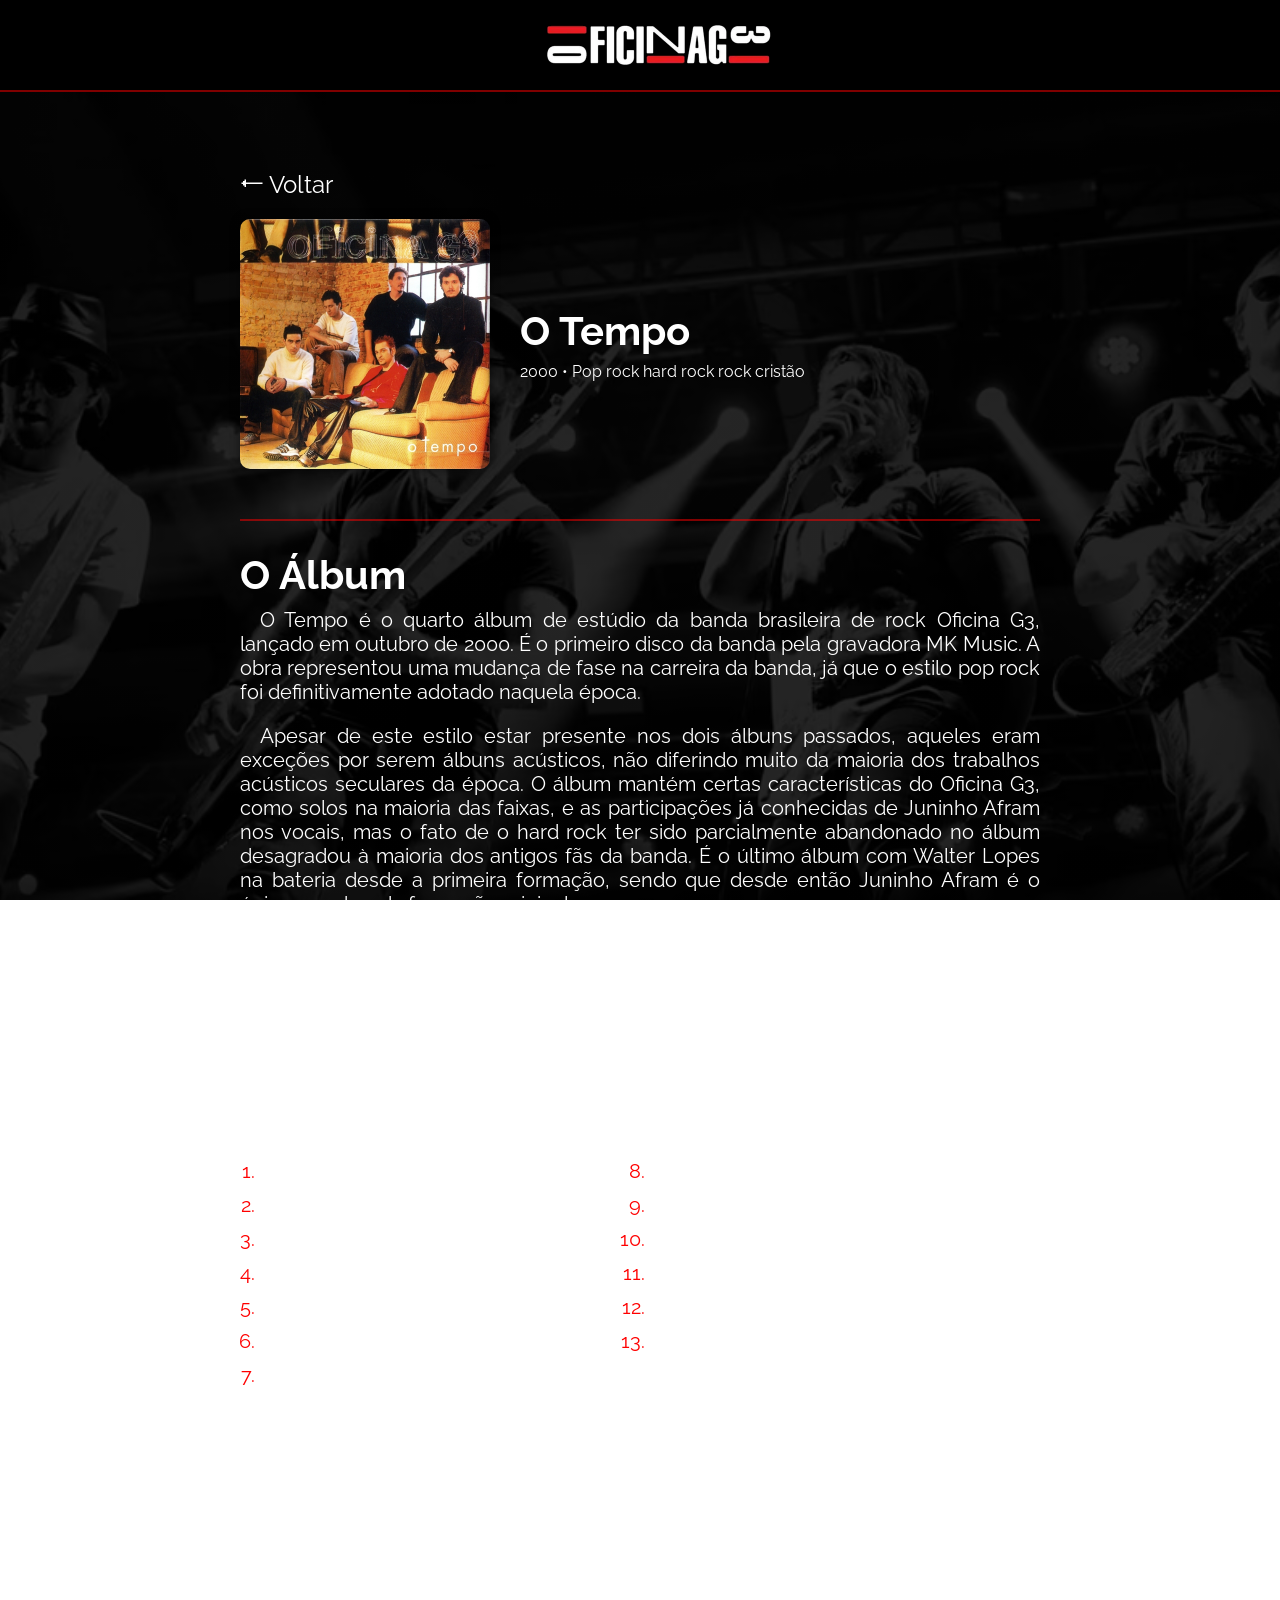
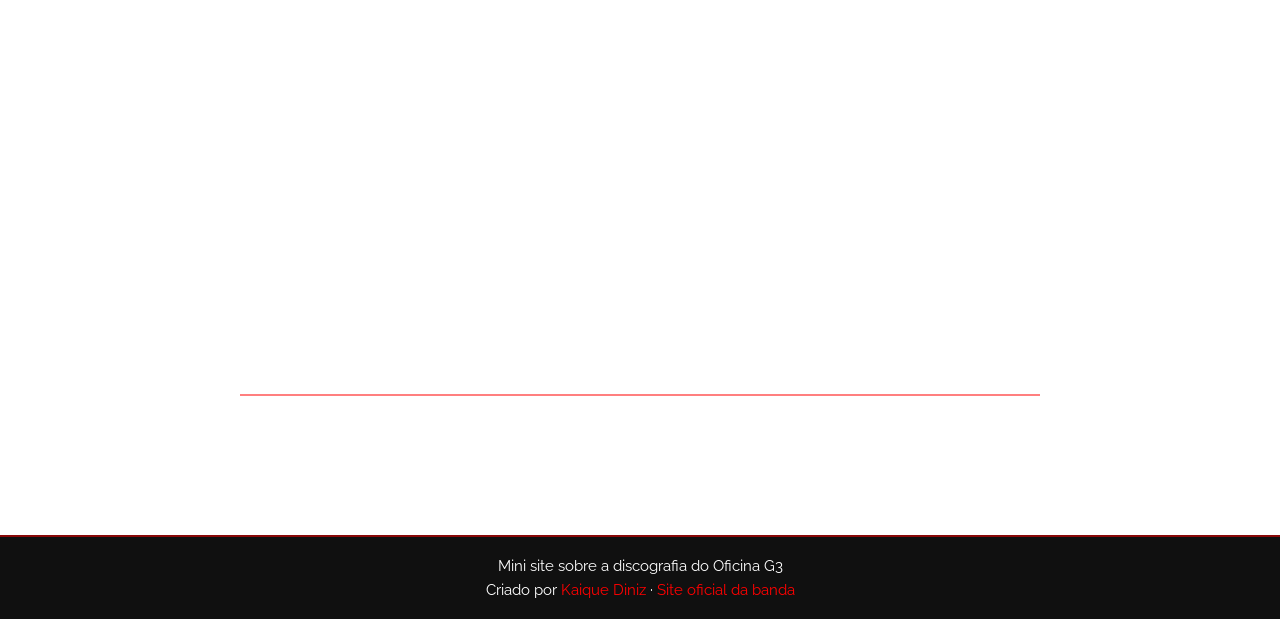
<file: pages/o-tempo.html>
<!DOCTYPE html>
<html lang="pt-br">

<head>
    <meta charset="UTF-8">
    <meta name="viewport" content="width=device-width, initial-scale=1.0">
    <meta name="description" content="O Tempo (2000) - Oficina G3: sobre o álbum, tracklist e links para ouvir no Spotify e Apple Music.">
    <title>O Tempo - Oficina G3</title>
    <link rel="icon" href="../images/logo.png">
    <link rel="stylesheet" href="../style/style.css">
</head>

<body>
    <header>
        <a href="../index.html"><img src="../images/logo.png" alt="logo"></a>
    </header>

    <main>
        <article>
            <section>
                <a href="../index.html" class="botao-voltar">⭠ Voltar</a>
                <div id="hero" class="hero">
                    <img src="../images/o-tempo-image.jpg" alt="Capa do álbum O Tempo">
                    <div class="textos">
                        <h1>O Tempo</h1>
                        <p>2000 • Pop rock hard rock rock cristão</p>
                    </div>
                </div>
                <hr>
            </section>

            <section id="descricao" class="descricao">
                <h2>O Álbum</h2>
                <div class="textos">
                    <p>
                        O Tempo é o quarto álbum de estúdio da banda brasileira de rock Oficina G3, lançado em outubro
                        de 2000. É o primeiro disco da banda pela gravadora MK Music. A obra representou uma mudança de
                        fase na carreira da banda, já que o estilo pop rock foi definitivamente adotado naquela época.
                    </p>
                    <p>Apesar de este estilo estar presente nos dois álbuns passados, aqueles eram exceções por serem
                        álbuns acústicos, não diferindo muito da maioria dos trabalhos acústicos seculares da época. O
                        álbum mantém certas características do Oficina G3, como solos na maioria das faixas, e as
                        participações já conhecidas de Juninho Afram nos vocais, mas o fato de o hard rock ter sido
                        parcialmente abandonado no álbum desagradou à maioria dos antigos fãs da banda. É o último álbum
                        com Walter Lopes na bateria desde a primeira formação, sendo que desde então Juninho Afram é o
                        único membro da formação original.
                    </p>
                    <p>Se, com essa mudança desagradou os antigos admiradores que optavam pelo hard rock, o Oficina ganhou vários outros fãs. O disco conquistou avaliações favoráveis da crítica e foi eleito o 25º melhor disco da década de 2000, de acordo com lista publicada pelo Super Gospel.</p>
                </div>
            </section>

            <section id="tracklist" class="tracklist">
                <h2>Tracklist</h2>
                <ol>
                    <li>Introdução</li>
                    <li>O Caminho</li>
                    <li>Atitude</li>
                    <li>Ele Vive</li>
                    <li>O Tempo</li>
                    <li>Preciso Voltar</li>
                    <li>Perfeito Amor</li>
                    <li>Necessário</li>
                    <li>Hey Você!</li>
                    <li>Brasil</li>
                    <li>Sempre Mais</li>
                    <li>Ingratidão</li>
                    <li>Tua Voz</li>
                </ol>
            </section>

            <section id="streamings" class="streamings">
                <h2>Ouça Agora</h2>
                <div class="iframes">
                    <iframe data-testid="embed-iframe" style="border-radius:12px; padding: 20px;"
                        src="https://open.spotify.com/embed/album/3nbGvLsBLjDhHW70ctKKFQ?utm_source=generator"
                        width="330px" height="450px" frameBorder="0" allowfullscreen=""
                        allow="autoplay; clipboard-write; encrypted-media; fullscreen; picture-in-picture"
                        loading="lazy"></iframe>
                    <iframe allow="autoplay *; encrypted-media *; fullscreen *; clipboard-write" frameborder="0"
                        height="450px"
                        style="width:100%;max-width:330px;overflow:hidden;border-radius:10px; padding: 20px;"
                        sandbox="allow-forms allow-popups allow-same-origin allow-scripts allow-storage-access-by-user-activation allow-top-navigation-by-user-activation"
                        src="https://embed.music.apple.com/br/album/o-tempo/1287336231"></iframe>
                </div>
            </section>

            <nav class="navegacao" aria-label="Navegar entre álbuns">
                <a href="acustico.html">⭠ Acústico</a>
                <a href="humanos.html">Humanos ⭢</a>
            </nav>
        </article>
    </main>

    <footer>
        <p>Mini site sobre a discografia do Oficina G3</p>
        <p>Criado por <a href="https://github.com/kaiquednzz">Kaique Diniz</a> · <a target="_blank" rel="noopener" href="https://oficinag3.com.br">Site oficial da banda</a></p>
    </footer>
</body>

</html>
</file>
<file: style/style.css>
@import url('https://fonts.googleapis.com/css2?family=Raleway:ital,wght@0,100..900;1,100..900&display=swap');

html {
    scroll-behavior: smooth;
}

* {
    margin: 0px;
    padding: 0px;
}

body {
    background: linear-gradient(rgba(0, 0, 0, 0.85), rgba(0, 0, 0, 0.85)), url(../images/background.avif);
    background-position: center;
    background-size: cover;
    background-attachment: fixed;
    color: white;
}

header {
    background-color: #000000;
    padding: 20px;
    display: flex;
    justify-content: center;
    align-items: center;
    height: 50px;
    position: fixed;
    top: 0px;
    width: 100%;
    border-bottom: 2px solid rgba(255, 0, 0, 0.5);
    z-index: 9999;
}

header img {
    width: 250px;
}

main {
    margin-top: 70px;
    padding: 100px;
    display: flex;
    justify-content: center;
    align-items: center;
    font-family: 'Raleway', sans-serif;
}

.home {
    text-align: justify;
    font-size: 20px;
}

.home h1 {
    font-size: 40px;
    margin-bottom: 20px;
}

.home p {
    margin-bottom: 20px;
    max-width: 800px;
}

.home a {
    color: #ff0000;
    text-decoration: none;
    transition: all 0.2s ease;
}

.home a:hover {
    color: #ff0000;
    text-decoration: underline;
}

.home hr {
    border: none;
    border-top: 2px solid rgba(255, 0, 0, 0.5);
    margin: 20px 0px;
}

.albuns h2 {
    font-size: 40px;
    margin-bottom: 20px;
}

.albuns-container {
    display: grid;
    grid-template-columns: repeat(auto-fit, minmax(200px, 1fr));
    gap: 20px;
}

.albuns-container .album {
    text-align: center;
    font-size: 20px;
    width: 200px;
    transition: transform 0.2s ease;
    position: relative;
}

.albuns-container a {
    text-decoration: none;
    color: white;
}

.albuns-container .album:hover {
    cursor: pointer;
    transform: translateY(-5px);
}

.albuns-container .album img {
    width: 100%;
    margin-bottom: 10px;
    border-radius: 10px;
    box-shadow: 0px 0px 10px rgba(0, 0, 0, 0.5);
}

.albuns-container .album hr {
    border: none;
    border-top: 2px solid rgb(255, 0, 0);
    margin-bottom: 10px;
    opacity: 0;
    transform: scaleX(0);
    transform-origin: left;
    transition: all 0.3s ease;
}

.albuns-container .album:hover hr {
    opacity: 1;
    transform: scaleX(1);
}

footer {
    background-color: #101010;
    border-top: 2px solid rgba(255, 0, 0, 0.5);
    padding: 20px;
    display: flex;
    flex-direction: column;
    justify-content: center;
    align-items: center;
    gap: 6px;
    color: #ffffff;
    font-family: 'Raleway', sans-serif;
}

footer p {
    text-align: center;
    font-size: 15px;
}

footer a {
    color: #ff0000;
    text-decoration: none;
    transition: all 0.2s ease;
}

footer a:hover {
    color: #ff0000;
    text-decoration: underline;
}

/* Pages */
.botao-voltar {
    font-size: 24px;
    margin-bottom: 20px;
    cursor: pointer;
    transition: all 0.2s ease;
    text-decoration: none;
    color: white;
}

.botao-voltar:hover {
    color: #ff0000;
    transform: translateY(-4px);
}

.hero {
    display: flex;
    align-items: center;
    margin-bottom: 50px;
    gap: 30px;
}

.hero img {
    width: 250px;
    border-radius: 10px;
    box-shadow: 0px 0px 10px rgba(0, 0, 0, 0.5);
}

.hero .textos h1 {
    font-size: 40px;
    margin-bottom: 8px;
}

hr {
    border: none;
    border-top: 2px solid rgba(255, 0, 0, 0.5);
    margin-bottom: 30px;
}

section {
    display: flex;
    flex-direction: column;
    justify-content: center;
    max-width: 800px;
}

.descricao {
    font-size: 20px;
    margin-bottom: 50px;
}

.descricao h2 {
    font-size: 40px;
    margin-bottom: 10px;
}

.descricao .textos {
    max-width: 800px;
    text-align: justify;
    margin: auto;
}

.descricao .textos p {
    margin-bottom: 20px;
    text-indent: 20px;
}

.tracklist {
    font-size: 20px;
    margin-bottom: 50px;
}

.tracklist h2 {
    font-size: 40px;
    margin-bottom: 10px;
}

.tracklist ol {
    padding-left: 20px;
    columns: 2;
    column-gap: 0px;
}

.tracklist li {
    margin-bottom: 10px;
    font-size: 20px;
    text-decoration: underline;
}

.streamings {
    font-size: 20px;
    margin-bottom: 20px;
}

.streamings h2 {
    font-size: 40px;
    margin-bottom: 30px;
}

.streamings .iframes {
    display: flex;
    justify-content: center;
}

/* Responsivo */
.streamings .iframes {
    flex-wrap: wrap;
}

.streamings iframe {
    box-sizing: border-box;
    max-width: 100%;
}

/* Melhorias */
.capa-breve {
    display: flex;
    align-items: center;
    justify-content: center;
    aspect-ratio: 1;
    width: 100%;
    margin-bottom: 10px;
    border: 2px dashed rgba(255, 0, 0, 0.7);
    border-radius: 10px;
    background: rgba(255, 255, 255, 0.05);
    color: #ff0000;
    font-size: 64px;
    font-weight: 700;
}

.hero .capa-breve {
    width: 250px;
    flex-shrink: 0;
    margin-bottom: 0;
}

.streamings .aviso a {
    color: #ff0000;
}

a:focus-visible {
    outline: 2px solid #ff0000;
    outline-offset: 3px;
}

.albuns-container .album .ano {
    display: block;
    margin-top: 4px;
    font-size: 14px;
    color: #ff0000;
}

.fatos {
    list-style: none;
    display: flex;
    flex-wrap: wrap;
    gap: 15px;
    margin-bottom: 20px;
}

.fatos li {
    flex: 1 1 120px;
    padding: 12px;
    text-align: center;
    font-size: 14px;
    background: rgba(255, 255, 255, 0.05);
    border: 1px solid rgba(255, 0, 0, 0.4);
    border-radius: 10px;
}

.fatos strong {
    display: block;
    font-size: 24px;
    color: #ff0000;
}

.navegacao {
    display: flex;
    justify-content: space-between;
    gap: 20px;
    max-width: 800px;
    margin-top: 30px;
    padding-top: 20px;
    border-top: 2px solid rgba(255, 0, 0, 0.5);
    font-family: 'Raleway', sans-serif;
}

.navegacao a {
    color: white;
    text-decoration: none;
    transition: all 0.2s ease;
}

.navegacao a:hover {
    color: #ff0000;
}

.navegacao a:last-child {
    text-align: right;
}

.tracklist li::marker {
    color: #ff0000;
}

@media (max-width: 900px) {
    main {
        padding: 50px 30px;
    }

    .albuns-container {
        grid-template-columns: repeat(auto-fill, minmax(160px, 1fr));
        justify-items: center;
    }
}

@media (max-width: 600px) {
    header {
        height: 40px;
        padding: 10px;
    }

    header img {
        width: 180px;
    }

    main {
        margin-top: 60px;
        padding: 30px 20px;
    }

    section {
        max-width: 100%;
    }

    .home {
        font-size: 17px;
    }

    .home h1,
    .albuns h2,
    .descricao h2,
    .tracklist h2,
    .streamings h2 {
        font-size: 30px;
    }

    .albuns-container {
        grid-template-columns: repeat(2, 1fr);
        gap: 15px;
    }

    .albuns-container .album {
        width: 100%;
        font-size: 16px;
    }

    .botao-voltar {
        font-size: 20px;
    }

    .hero {
        flex-direction: column;
        align-items: flex-start;
        gap: 20px;
        margin-bottom: 30px;
    }

    .hero img,
    .hero .capa-breve {
        width: 100%;
        max-width: 250px;
    }

    .hero .textos h1 {
        font-size: 30px;
    }

    .descricao,
    .tracklist,
    .streamings {
        font-size: 17px;
        margin-bottom: 30px;
    }

    .descricao .textos {
        text-align: left;
    }

    .tracklist ol {
        columns: 1;
    }

    .tracklist li {
        font-size: 17px;
    }

    .streamings iframe {
        width: 100% !important;
    }

    footer {
        padding: 15px 20px;
        text-align: center;
    }

    .navegacao {
        flex-direction: column;
    }

    .navegacao a:last-child {
        text-align: left;
    }
}
</file>
